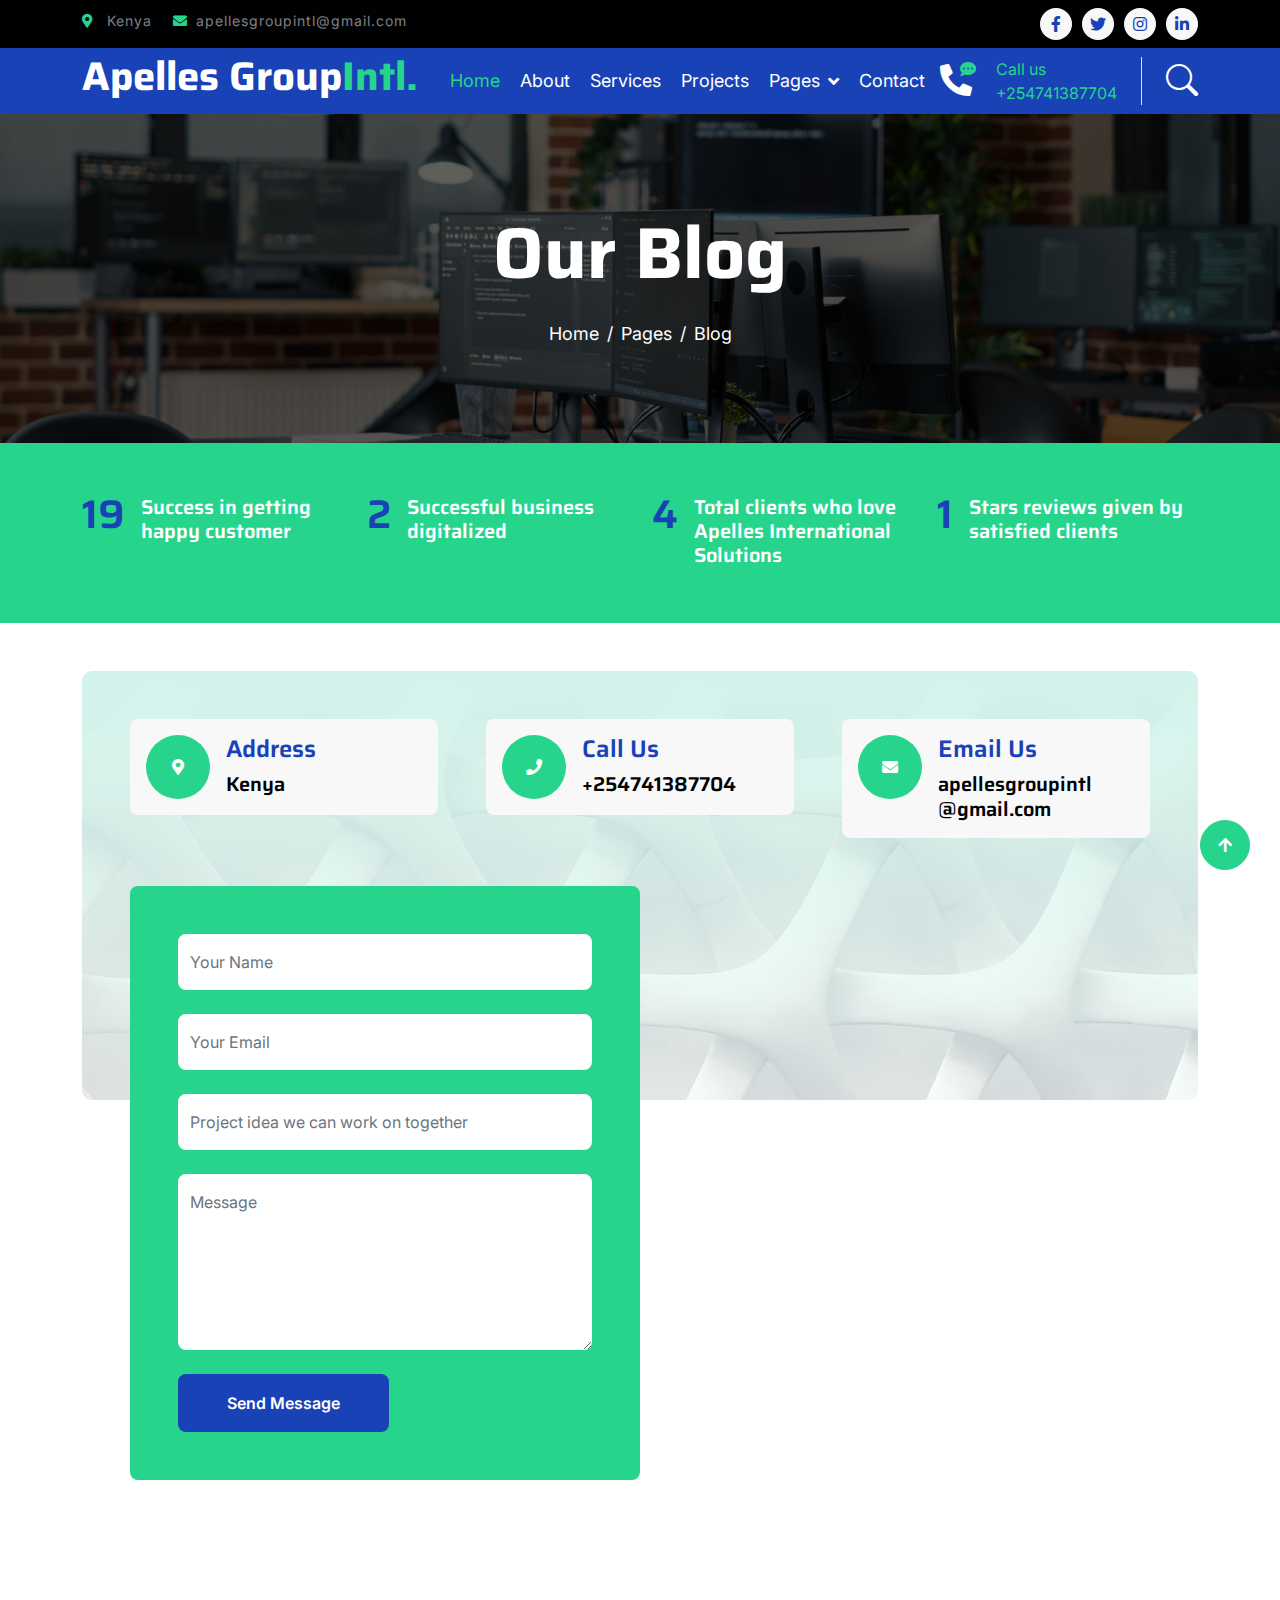
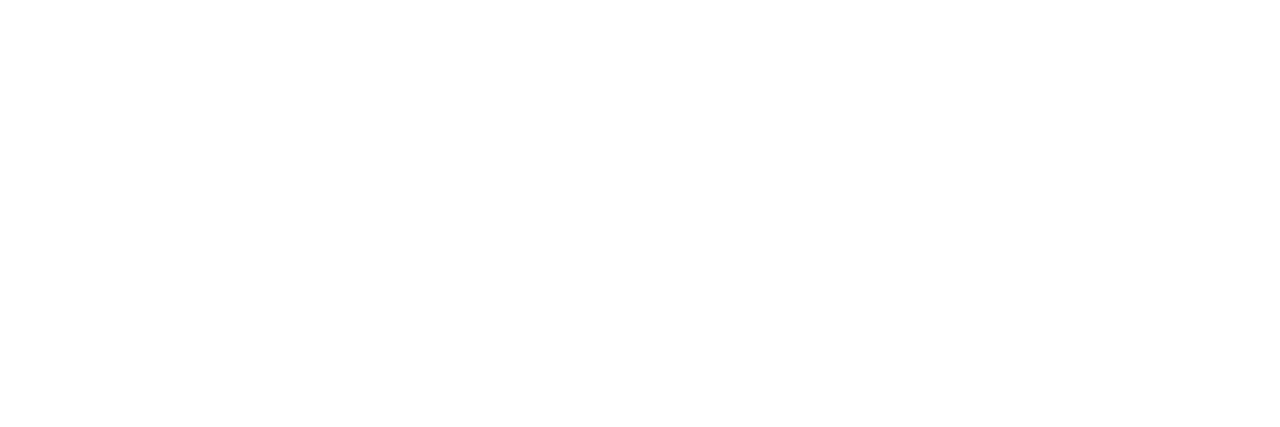
<file: blog.html>
<!DOCTYPE html>
<html lang="en">

    <head>
        <meta charset="utf-8">
        <title>Apelles International Solutions</title>
        <meta content="width=device-width, initial-scale=1.0" name="viewport">
        <meta content="" name="keywords">
        <meta content="" name="description">
        <link rel="icon" href="img/agi.jpg" type="image/png">

        <!-- Google Web Fonts -->
        <link rel="preconnect" href="https://fonts.googleapis.com">
        <link rel="preconnect" href="https://fonts.gstatic.com" crossorigin>
        <link href="https://fonts.googleapis.com/css2?family=Inter:wght@400;500;600&family=Saira:wght@500;600;700&display=swap" rel="stylesheet"> 

        <!-- Icon Font Stylesheet -->
        <link href="https://cdnjs.cloudflare.com/ajax/libs/font-awesome/5.10.0/css/all.min.css" rel="stylesheet">
        <link href="https://cdn.jsdelivr.net/npm/bootstrap-icons@1.4.1/font/bootstrap-icons.css" rel="stylesheet">

        <!-- Libraries Stylesheet -->
        <link href="lib/animate/animate.min.css" rel="stylesheet">
        <link href="lib/owlcarousel/assets/owl.carousel.min.css" rel="stylesheet">

        <!-- Customized Bootstrap Stylesheet -->
        <link href="css/bootstrap.min.css" rel="stylesheet">

        <!-- Template Stylesheet -->
        <link href="css/style.css" rel="stylesheet">
    </head>

    <body>
        <!-- Spinner Start -->
        <div id="spinner" class="show position-fixed translate-middle w-100 vh-100 top-50 start-50 d-flex align-items-center justify-content-center">
            <div class="spinner-grow text-primary" role="status"></div>
        </div>
        <!-- Spinner End -->

        <div class="container-fluid bg-dark py-2 d-none d-md-flex">
            <div class="container">
                <div class="d-flex justify-content-between topbar">
                    <div class="top-info">
                        <small class="me-3 text-white-50"><a href="#"><i class="fas fa-map-marker-alt me-2 text-secondary"></i></a> Kenya</small>
                        <small class="me-3 text-white-50"><a href="#"><i class="fas fa-envelope me-2 text-secondary"></i></a>apellesgroupintl@gmail.com</small>
                    </div>
                    <!--<div id="note" class="text-secondary d-none d-xl-flex"><small>Note : We help you to Grow your Business</small></div>-->
                    <div class="top-link">
                        <a href="" class="bg-light nav-fill btn btn-sm-square rounded-circle"><i class="fab fa-facebook-f text-primary"></i></a>
                        <a href="" class="bg-light nav-fill btn btn-sm-square rounded-circle"><i class="fab fa-twitter text-primary"></i></a>
                        <a href="" class="bg-light nav-fill btn btn-sm-square rounded-circle"><i class="fab fa-instagram text-primary"></i></a>
                        <a href="" class="bg-light nav-fill btn btn-sm-square rounded-circle me-0"><i class="fab fa-linkedin-in text-primary"></i></a>
                    </div>
                </div>
            </div>
        </div>
        <!-- Topbar End -->

        <!-- Navbar Start -->
        <div class="container-fluid bg-primary">
            <div class="container">
                <nav class="navbar navbar-dark navbar-expand-lg py-0">
                    <a href="index.html" class="navbar-brand">
                        <h1 class="text-white fw-bold d-block">Apelles Group<span class="text-secondary">Intl.</span> </h1>
                    </a>
                    <button type="button" class="navbar-toggler me-0" data-bs-toggle="collapse" data-bs-target="#navbarCollapse">
                        <span class="navbar-toggler-icon"></span>
                    </button>
                    <div class="collapse navbar-collapse bg-transparent" id="navbarCollapse">
                        <div class="navbar-nav ms-auto mx-xl-auto p-0">
                            <a href="index.html" class="nav-item nav-link active text-secondary">Home</a>
                            <a href="about.html" class="nav-item nav-link">About</a>
                            <a href="service.html" class="nav-item nav-link">Services</a>
                            <a href="project.html" class="nav-item nav-link">Projects</a>
                            <div class="nav-item dropdown">
                                <a href="#" class="nav-link dropdown-toggle" data-bs-toggle="dropdown">Pages</a>
                                <div class="dropdown-menu rounded">
                                    <a href="blog.html" class="dropdown-item">Our Blog</a>
                                    <a href="team.html" class="dropdown-item">Our Team</a>
                                    <a href="testimonial.html" class="dropdown-item">Testimonial</a>
                                    <a href="404.html" class="dropdown-item">404 Page</a>
                                </div>
                            </div>
                            <a href="contact.html" class="nav-item nav-link">Contact</a>
                        </div>
                    </div>
                    <div class="d-none d-xl-flex flex-shirink-0">
                        <div id="phone-tada" class="d-flex align-items-center justify-content-center me-4">
                            <a href="" class="position-relative animated tada infinite">
                                <i class="fa fa-phone-alt text-white fa-2x"></i>
                                <div class="position-absolute" style="top: -7px; left: 20px;">
                                    <span><i class="fa fa-comment-dots text-secondary"></i></span>
                                </div>
                            </a>
                        </div>
                        <div class="d-flex flex-column pe-4 border-end">
                            <!--<span class="text-white-50">Have any questions?</span>-->
                            <span class="text-secondary">Call us<br>+254741387704</span>
                        </div>
                        <div class="d-flex align-items-center justify-content-center ms-4 ">
                            <a href="#"><i class="bi bi-search text-white fa-2x"></i> </a>
                        </div>
                    </div>
                </nav>
            </div>
        </div>
        <!-- Navbar End -->

        
        <!-- Page Header Start -->
        <div class="container-fluid page-header py-5">
            <div class="container text-center py-5">
                <h1 class="display-2 text-white mb-4 animated slideInDown">Our Blog</h1>
                <nav aria-label="breadcrumb animated slideInDown">
                    <ol class="breadcrumb justify-content-center mb-0">
                        <li class="breadcrumb-item"><a href="#">Home</a></li>
                        <li class="breadcrumb-item"><a href="#">Pages</a></li>
                        <li class="breadcrumb-item" aria-current="page">Blog</li>
                    </ol>
                </nav>
            </div>
        </div>
        <!-- Page Header End -->


        <!-- Fact Start -->
        <div class="container-fluid bg-secondary py-5">
            <div class="container">
                <div class="row">
                    <div class="col-lg-3 wow fadeIn" data-wow-delay=".1s">
                        <div class="d-flex counter">
                            <h1 class="me-3 text-primary counter-value">99%</h1>
                            <h5 class="text-white mt-1">Success in getting happy customer</h5>
                        </div>
                    </div>
                    <div class="col-lg-3 wow fadeIn" data-wow-delay=".3s">
                        <div class="d-flex counter">
                            <h1 class="me-3 text-primary counter-value">10</h1>
                            <h5 class="text-white mt-1">Successful business digitalized</h5>
                        </div>
                    </div>
                    <div class="col-lg-3 wow fadeIn" data-wow-delay=".5s">
                        <div class="d-flex counter">
                            <h1 class="me-3 text-primary counter-value">20</h1>
                            <h5 class="text-white mt-1">Total clients who love Apelles International Solutions</h5>
                        </div>
                    </div>
                    <div class="col-lg-3 wow fadeIn" data-wow-delay=".7s">
                        <div class="d-flex counter">
                            <h1 class="me-3 text-primary counter-value">5</h1>
                            <h5 class="text-white mt-1">Stars reviews given by satisfied clients</h5>
                        </div>
                    </div>
                </div>
            </div>
        </div>
        <!-- Fact End -->


        <!-- Blog Start -->
        <!--<div class="container-fluid blog py-5 my-5">
            <div class="container py-5">
                <div class="text-center mx-auto pb-5 wow fadeIn" data-wow-delay=".3s" style="max-width: 600px;">
                    <h5 class="text-primary">Our Blog</h5>
                    <h1>Latest Blog & News</h1>
                </div>
                <div class="row g-5 justify-content-center">
                    <div class="col-lg-6 col-xl-4 wow fadeIn" data-wow-delay=".3s">
                        <div class="blog-item position-relative bg-light rounded">
                            <img src="img/blog-1.jpg" class="img-fluid w-100 rounded-top" alt="">
                            <span class="position-absolute px-4 py-3 bg-primary text-white rounded" style="top: -28px; right: 20px;">Web Design</span>
                            <div class="blog-btn d-flex justify-content-between position-relative px-3" style="margin-top: -75px;">
                                <div class="blog-icon btn btn-secondary px-3 rounded-pill my-auto">
                                    <a href="" class="btn text-white">Read More</a>
                                </div>
                                <div class="blog-btn-icon btn btn-secondary px-4 py-3 rounded-pill ">
                                    <div class="blog-icon-1">
                                        <p class="text-white px-2">Share<i class="fa fa-arrow-right ms-3"></i></p>
                                    </div>
                                    <div class="blog-icon-2">
                                        <a href="" class="btn me-1"><i class="fab fa-facebook-f text-white"></i></a>
                                        <a href="" class="btn me-1"><i class="fab fa-twitter text-white"></i></a>
                                        <a href="" class="btn me-1"><i class="fab fa-instagram text-white"></i></a>
                                    </div>
                                </div>
                            </div>
                            <div class="blog-content text-center position-relative px-3" style="margin-top: -25px;">
                                <img src="img/admin.jpg" class="img-fluid rounded-circle border border-4 border-white mb-3" alt="">
                                <h5 class="">By Daniel Martin</h5>
                                <span class="text-secondary">24 March 2023</span>
                                <p class="py-2">Lorem ipsum dolor sit amet elit. Sed efficitur quis purus ut interdum. Aliquam dolor eget urna ultricies tincidunt libero sit amet</p>
                            </div>
                            <div class="blog-coment d-flex justify-content-between px-4 py-2 border bg-primary rounded-bottom">
                                <a href="" class="text-white"><small><i class="fas fa-share me-2 text-secondary"></i>5324 Share</small></a>
                                <a href="" class="text-white"><small><i class="fa fa-comments me-2 text-secondary"></i>5 Comments</small></a>
                            </div>
                        </div>
                    </div>
                    <div class="col-lg-6 col-xl-4 wow fadeIn" data-wow-delay=".5s">
                        <div class="blog-item position-relative bg-light rounded">
                            <img src="img/blog-2.jpg" class="img-fluid w-100 rounded-top" alt="">
                            <span class="position-absolute px-4 py-3 bg-primary text-white rounded" style="top: -28px; right: 20px;">Development</span>
                            <div class="blog-btn d-flex justify-content-between position-relative px-3" style="margin-top: -75px;">
                                <div class="blog-icon btn btn-secondary px-3 rounded-pill my-auto">
                                    <a href="" class="btn text-white ">Read More</a>
                                </div>
                                <div class="blog-btn-icon btn btn-secondary px-4 py-3 rounded-pill ">
                                    <div class="blog-icon-1">
                                        <p class="text-white px-2">Share<i class="fa fa-arrow-right ms-3"></i></p>
                                    </div>
                                    <div class="blog-icon-2">
                                        <a href="" class="btn me-1"><i class="fab fa-facebook-f text-white"></i></a>
                                        <a href="" class="btn me-1"><i class="fab fa-twitter text-white"></i></a>
                                        <a href="" class="btn me-1"><i class="fab fa-instagram text-white"></i></a>
                                    </div>
                                </div>
                            </div>
                            <div class="blog-content text-center position-relative px-3" style="margin-top: -25px;">
                                <img src="img/admin.jpg" class="img-fluid rounded-circle border border-4 border-white mb-3" alt="">
                                <h5 class="">By Daniel Martin</h5>
                                <span class="text-secondary">23 April 2023</span>
                                <p class="py-2">Lorem ipsum dolor sit amet elit. Sed efficitur quis purus ut interdum. Aliquam dolor eget urna ultricies tincidunt libero sit amet</p>
                            </div>
                            <div class="blog-coment d-flex justify-content-between px-4 py-2 border bg-primary rounded-bottom">
                                <a href="" class="text-white"><small><i class="fas fa-share me-2 text-secondary"></i>5324 Share</small></a>
                                <a href="" class="text-white"><small><i class="fa fa-comments me-2 text-secondary"></i>5 Comments</small></a>
                            </div>
                        </div>
                    </div>
                    <div class="col-lg-6 col-xl-4 wow fadeIn" data-wow-delay=".7s">
                        <div class="blog-item position-relative bg-light rounded">
                            <img src="img/blog-3.jpg" class="img-fluid w-100 rounded-top" alt="">
                            <span class="position-absolute px-4 py-3 bg-primary text-white rounded" style="top: -28px; right: 20px;">Mobile App</span>
                            <div class="blog-btn d-flex justify-content-between position-relative px-3" style="margin-top: -75px;">
                                <div class="blog-icon btn btn-secondary px-3 rounded-pill my-auto">
                                    <a href="" class="btn text-white ">Read More</a>
                                </div>
                                <div class="blog-btn-icon btn btn-secondary px-4 py-3 rounded-pill ">
                                    <div class="blog-icon-1">
                                        <p class="text-white px-2">Share<i class="fa fa-arrow-right ms-3"></i></p>
                                    </div>
                                    <div class="blog-icon-2">
                                        <a href="" class="btn me-1"><i class="fab fa-facebook-f text-white"></i></a>
                                        <a href="" class="btn me-1"><i class="fab fa-twitter text-white"></i></a>
                                        <a href="" class="btn me-1"><i class="fab fa-instagram text-white"></i></a>
                                    </div>
                                </div>
                            </div>
                            <div class="blog-content text-center position-relative px-3" style="margin-top: -25px;">
                                <img src="img/admin.jpg" class="img-fluid rounded-circle border border-4 border-white mb-3" alt="">
                                <h5 class="">By Daniel Martin</h5>
                                <span class="text-secondary">30 jan 2023</span>
                                <p class="py-2">Lorem ipsum dolor sit amet elit. Sed efficitur quis purus ut interdum. Aliquam dolor eget urna ultricies tincidunt libero sit amet</p>
                            </div>
                            <div class="blog-coments d-flex justify-content-between px-4 py-2 border bg-primary rounded-bottom">
                                <a href="" class="text-white"><small><i class="fas fa-share me-2 text-secondary"></i>5324 Share</small></a>
                                <a href="" class="text-white"><small><i class="fa fa-comments me-2 text-secondary"></i>5 Comments</small></a>
                            </div>
                        </div>
                    </div>
                </div>
            </div>
        </div>-->
        <!-- Blog End -->
    

        <!-- Footer Start -->
          <!-- Contact Start -->
        <div class="container-fluid py-5 mb-5">
            <div class="container">
                <!--<div class="text-center mx-auto pb-5 wow fadeIn" data-wow-delay=".3s" style="max-width: 600px;">
                    <h5 class="text-primary">Get In Touch</h5>
                    <h1 class="mb-3">Contact for any query</h1>
                    <p class="mb-2">The contact form is currently inactive. Get a functional and working contact form with Ajax & PHP in a few minutes. Just copy and paste the files, add a little code and you're done. <a href="https://htmlcodex.com/contact-form">Download Now</a>.</p>
                </div>-->
                <div class="contact-detail position-relative p-5">
                    <div class="row g-5 mb-5 justify-content-center">
                        <div class="col-xl-4 col-lg-6 wow fadeIn" data-wow-delay=".3s">
                            <div class="d-flex bg-light p-3 rounded">
                                <div class="flex-shrink-0 btn-square bg-secondary rounded-circle" style="width: 64px; height: 64px;">
                                    <i class="fas fa-map-marker-alt text-white"></i>
                                </div>
                                <div class="ms-3">
                                    <h4 class="text-primary">Address</h4>
                                    <a href="https://goo.gl/maps/Zd4BCynmTb98ivUJ6" target="_blank" class="h5"> Kenya</a>
                                </div>
                            </div>
                        </div>
                        <div class="col-xl-4 col-lg-6 wow fadeIn" data-wow-delay=".5s">
                            <div class="d-flex bg-light p-3 rounded">
                                <div class="flex-shrink-0 btn-square bg-secondary rounded-circle" style="width: 64px; height: 64px;">
                                    <i class="fa fa-phone text-white"></i>
                                </div>
                                <div class="ms-3">
                                    <h4 class="text-primary">Call Us</h4>
                                    <a class="h5" href="tel:+0123456789" target="_blank">+254741387704</a>
                                </div>
                            </div>
                        </div>
                        <div class="col-xl-4 col-lg-6 wow fadeIn" data-wow-delay=".7s">
                            <div class="d-flex bg-light p-3 rounded">
                                <div class="flex-shrink-0 btn-square bg-secondary rounded-circle" style="width: 64px; height: 64px;">
                                    <i class="fa fa-envelope text-white"></i>
                                </div>
                                <div class="ms-3">
                                    <h4 class="text-primary">Email Us</h4>
                                    <a class="h5" href="mailto:apellesgroupintl@gmail.com" target="_blank">apellesgroupintl<br>@gmail.com</a>
                                </div>
                            </div>
                        </div>
                    </div>
                    <!--<div class="row g-5">
                        <div class="col-lg-6 wow fadeIn" data-wow-delay=".3s">
                            <div class="p-5 h-100 rounded contact-map">
                                <iframe class="rounded w-100 h-100" src="https://www.google.com/maps/embed?pb=!1m18!1m12!1m3!1d3025.4710403339755!2d-73.82241512404069!3d40.685622471397615!2m3!1f0!2f0!3f0!3m2!1i1024!2i768!4f13.1!3m3!1m2!1s0x89c26749046ee14f%3A0xea672968476d962c!2s123rd%20St%2C%20Queens%2C%20NY%2C%20USA!5e0!3m2!1sen!2sbd!4v1686493221834!5m2!1sen!2sbd" style="border:0;" allowfullscreen="" loading="lazy" referrerpolicy="no-referrer-when-downgrade"></iframe>
                            </div>
                        </div>-->
                        <div class="col-lg-6 wow fadeIn" data-wow-delay=".5s">
                            <div class="p-5 rounded contact-form">
                                <div class="mb-4">
                                    <input type="text" class="form-control border-0 py-3" placeholder="Your Name">
                                </div>
                                <div class="mb-4">
                                    <input type="email" class="form-control border-0 py-3" placeholder="Your Email">
                                </div>
                                <div class="mb-4">
                                    <input type="text" class="form-control border-0 py-3" placeholder="Project idea we can work on together">
                                </div>
                                <div class="mb-4">
                                    <textarea class="w-100 form-control border-0 py-3" rows="6" cols="10" placeholder="Message"></textarea>
                                </div>
                                <div class="text-start">
                                    <button class="btn bg-primary text-white py-3 px-5" type="button">Send Message</button>
                                </div>
                            </div>
                        </div>
                    </div>
                </div>
            </div> 
        </div>
        <!-- Contact End -->


        <!-- Footer Start -->
         <div class="container-fluid footer bg-dark wow fadeIn" data-wow-delay=".3s">
            <div class="container pt-5 pb-4">
                <div class="row g-5">
                    <div class="col-lg-3 col-md-6">
                        <a href="index.html">
                            <h1 class="text-white fw-bold d-block">Apelles Group<span class="text-secondary">Intl.</span> </h1>
                        </a>
                        <p class="mt-4 text-light">Your Solution is With us</p>
                        <div class="d-flex hightech-link">
                            <a href="" class="btn-light nav-fill btn btn-square rounded-circle me-2"><i class="fab fa-facebook-f text-primary"></i></a>
                            <a href="" class="btn-light nav-fill btn btn-square rounded-circle me-2"><i class="fab fa-twitter text-primary"></i></a>
                            <a href="" class="btn-light nav-fill btn btn-square rounded-circle me-2"><i class="fab fa-instagram text-primary"></i></a>
                            <a href="" class="btn-light nav-fill btn btn-square rounded-circle me-0"><i class="fab fa-linkedin-in text-primary"></i></a>
                        </div>
                    </div>
                    <div class="col-lg-3 col-md-6">
                        <a href="#" class="h3 text-secondary">Short Link</a>
                        <div class="mt-4 d-flex flex-column short-link">
                            <a href="" class="mb-2 text-white"><i class="fas fa-angle-right text-secondary me-2"></i>About us</a>
                            <a href="" class="mb-2 text-white"><i class="fas fa-angle-right text-secondary me-2"></i>Contact us</a>
                            <a href="" class="mb-2 text-white"><i class="fas fa-angle-right text-secondary me-2"></i>Our Services</a>
                            <a href="" class="mb-2 text-white"><i class="fas fa-angle-right text-secondary me-2"></i>Our Projects</a>
                            <!--<a href="" class="mb-2 text-white"><i class="fas fa-angle-right text-secondary me-2"></i>Latest Blog</a>-->
                        </div>
                    </div>
                    <div class="col-lg-3 col-md-6">
                        <a href="#" class="h3 text-secondary">Help Link</a>
                        <div class="mt-4 d-flex flex-column help-link">
                            <a href="" class="mb-2 text-white"><i class="fas fa-angle-right text-secondary me-2"></i>Terms Of use</a>
                            <a href="" class="mb-2 text-white"><i class="fas fa-angle-right text-secondary me-2"></i>Privacy Policy</a>
                            <a href="" class="mb-2 text-white"><i class="fas fa-angle-right text-secondary me-2"></i>Helps</a>
                            <a href="" class="mb-2 text-white"><i class="fas fa-angle-right text-secondary me-2"></i>FQAs</a>
                            <a href="" class="mb-2 text-white"><i class="fas fa-angle-right text-secondary me-2"></i>Contact</a>
                        </div>
                    </div>
                    <div class="col-lg-3 col-md-6">
                        <a href="#" class="h3 text-secondary">Contact Us</a>
                        <div class="text-white mt-4 d-flex flex-column contact-link">
                            <a href="#" class="pb-3 text-light border-bottom border-primary"><i class="fas fa-map-marker-alt text-secondary me-2"></i>  Kenya</a>
                            <a href="#" class="py-3 text-light border-bottom border-primary"><i class="fas fa-phone-alt text-secondary me-2"></i> +254741387704</a>
                            <a href="#" class="py-3 text-light border-bottom border-primary"><i class="fas fa-envelope text-secondary me-2"></i> apellesgroupintl@gmail.con</a>
                        </div>
                    </div>
                </div>
                <hr class="text-light mt-5 mb-4">
                <div class="row">
                    <div class="col-md-6 text-center text-md-start">
                        <footer>
                            <p>&copy; <span id="year"></span> Apelles International Solutions All rights reserved.</p>
                          </footer>
                          
                          <script>
                            document.getElementById("year").textContent = new Date().getFullYear();
                          </script>
                        <!-- <span class="text-light"><a href="#" class="text-secondary"><i class="fas fa-copyright text-secondary me-2"></i>Apelles International Solutions 2023</a>, All right reserved.</span> -->
                    </div>
                    <div class="col-md-6 text-center text-md-end">
                        <!--/*** This template is free as long as you keep the footer author’s credit link/attribution link/backlink. If you'd like to use the template without the footer author’s credit link/attribution link/backlink, you can purchase the Credit Removal License from "https://htmlcodex.com/credit-removal". Thank you for your support. ***/-->
                       <!-- <span class="text-light">Designed By<a href="https://htmlcodex.com" class="text-secondary">HTML Codex</a> Distributed By <a href="https://themewagon.com">Apelles International Solutions 2023</a></span>-->
                    </div>
                </div>
            </div>
        </div>
        <!-- Footer End -->


        <!-- Back to Top -->
        <a href="#" class="btn btn-secondary btn-square rounded-circle back-to-top"><i class="fa fa-arrow-up text-white"></i></a>

        
        <!-- JavaScript Libraries -->
        <script src="https://ajax.googleapis.com/ajax/libs/jquery/3.6.4/jquery.min.js"></script>
        <script src="https://cdn.jsdelivr.net/npm/bootstrap@5.0.0/dist/js/bootstrap.bundle.min.js"></script>
        <script src="lib/wow/wow.min.js"></script>
        <script src="lib/easing/easing.min.js"></script>
        <script src="lib/waypoints/waypoints.min.js"></script>
        <script src="lib/owlcarousel/owl.carousel.min.js"></script>

        <!-- Template Javascript -->
        <script src="js/main.js"></script>
    </body>

</html>
</file>
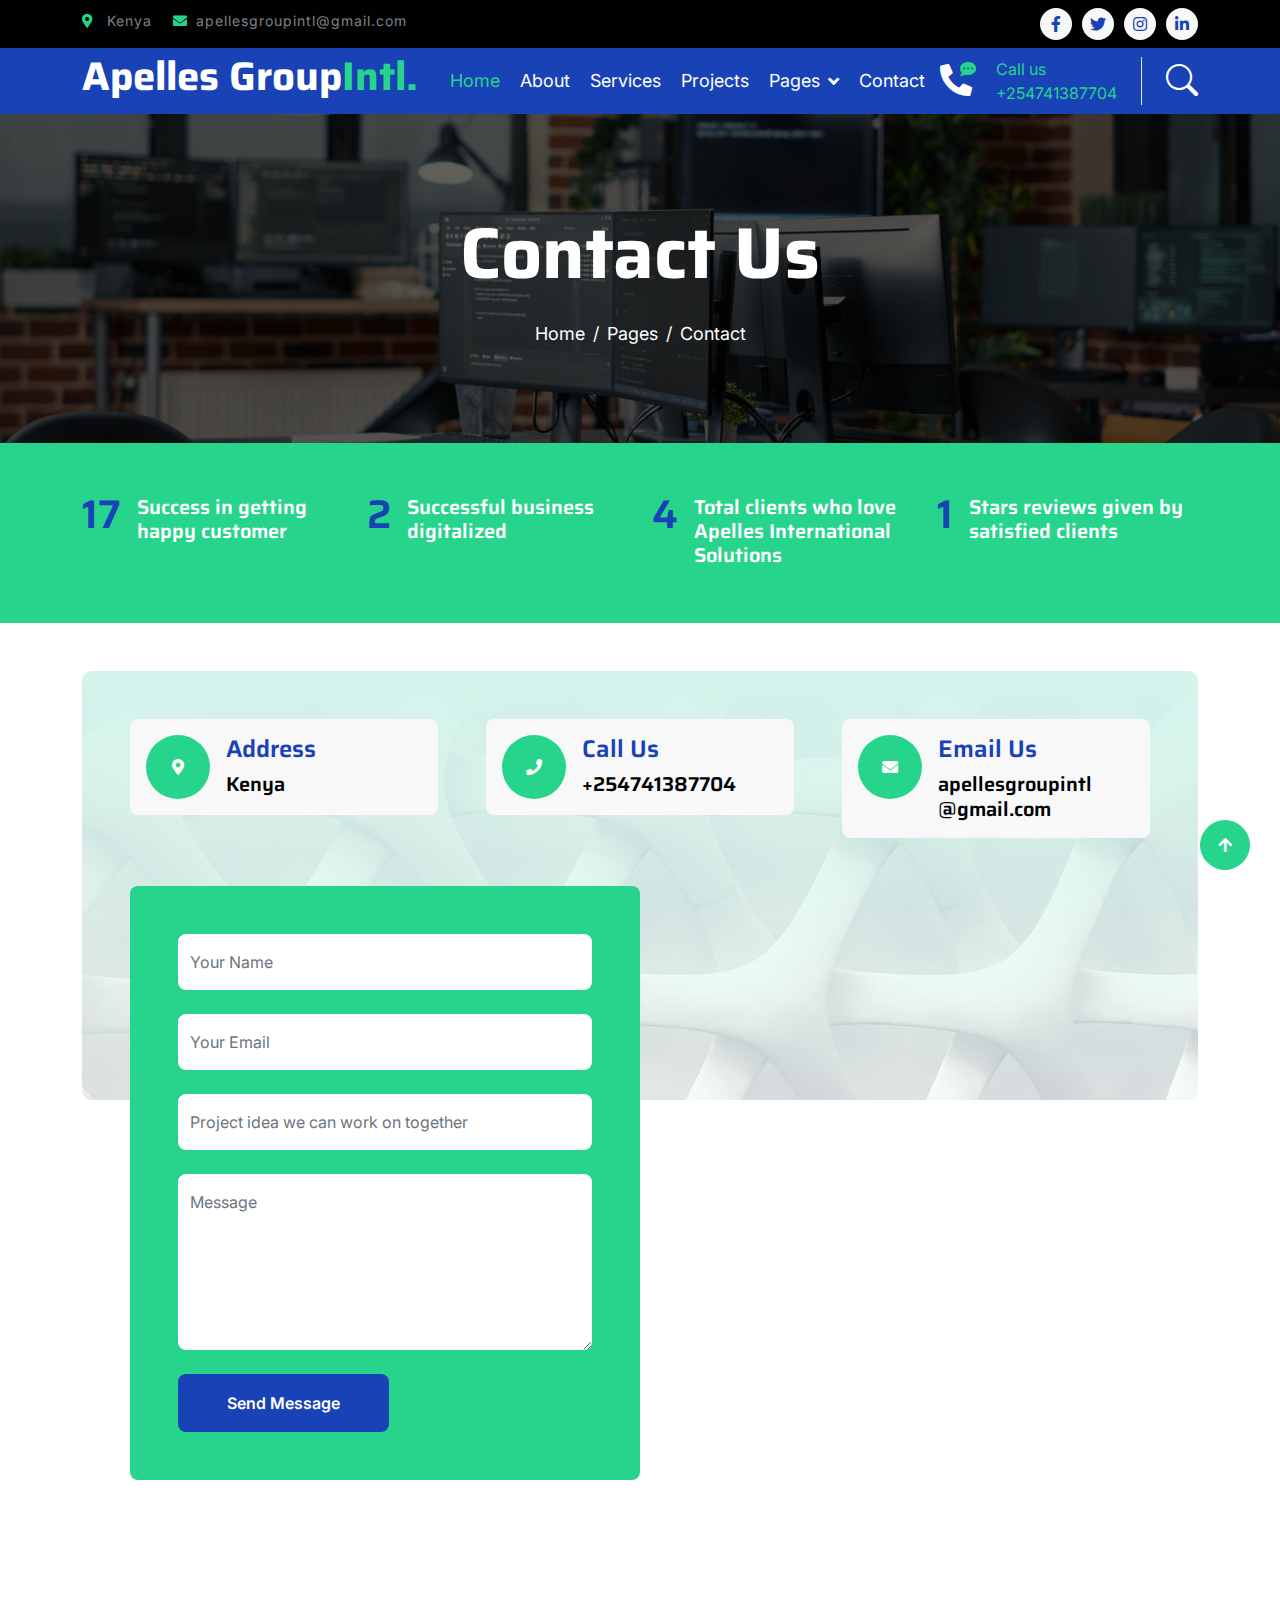
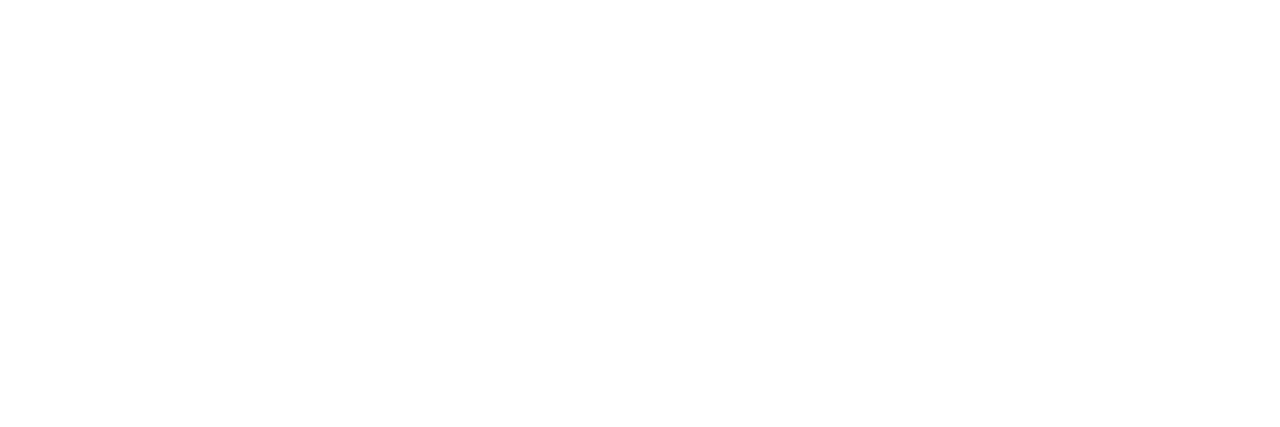
<file: contact.html>
<!DOCTYPE html>
<html lang="en">

    <head>
        <meta charset="utf-8">
        <title>Apelles International Solutions</title>
        <meta content="width=device-width, initial-scale=1.0" name="viewport">
        <meta content="" name="keywords">
        <meta content="" name="description">
        <link rel="icon" href="img/agi.jpg" type="image/png">

        <!-- Google Web Fonts -->
        <link rel="preconnect" href="https://fonts.googleapis.com">
        <link rel="preconnect" href="https://fonts.gstatic.com" crossorigin>
        <link href="https://fonts.googleapis.com/css2?family=Inter:wght@400;500;600&family=Saira:wght@500;600;700&display=swap" rel="stylesheet"> 

        <!-- Icon Font Stylesheet -->
        <link href="https://cdnjs.cloudflare.com/ajax/libs/font-awesome/5.10.0/css/all.min.css" rel="stylesheet">
        <link href="https://cdn.jsdelivr.net/npm/bootstrap-icons@1.4.1/font/bootstrap-icons.css" rel="stylesheet">

        <!-- Libraries Stylesheet -->
        <link href="lib/animate/animate.min.css" rel="stylesheet">
        <link href="lib/owlcarousel/assets/owl.carousel.min.css" rel="stylesheet">

        <!-- Customized Bootstrap Stylesheet -->
        <link href="css/bootstrap.min.css" rel="stylesheet">

        <!-- Template Stylesheet -->
        <link href="css/style.css" rel="stylesheet">
    </head>

    <body>
        <!-- Spinner Start -->
        <div id="spinner" class="show position-fixed translate-middle w-100 vh-100 top-50 start-50 d-flex align-items-center justify-content-center">
            <div class="spinner-grow text-primary" role="status"></div>
        </div>
        <!-- Spinner End -->

        <div class="container-fluid bg-dark py-2 d-none d-md-flex">
            <div class="container">
                <div class="d-flex justify-content-between topbar">
                    <div class="top-info">
                        <small class="me-3 text-white-50"><a href="#"><i class="fas fa-map-marker-alt me-2 text-secondary"></i></a> Kenya</small>
                        <small class="me-3 text-white-50"><a href="#"><i class="fas fa-envelope me-2 text-secondary"></i></a>apellesgroupintl@gmail.com</small>
                    </div>
                    <!--<div id="note" class="text-secondary d-none d-xl-flex"><small>Note : We help you to Grow your Business</small></div>-->
                    <div class="top-link">
                        <a href="" class="bg-light nav-fill btn btn-sm-square rounded-circle"><i class="fab fa-facebook-f text-primary"></i></a>
                        <a href="" class="bg-light nav-fill btn btn-sm-square rounded-circle"><i class="fab fa-twitter text-primary"></i></a>
                        <a href="" class="bg-light nav-fill btn btn-sm-square rounded-circle"><i class="fab fa-instagram text-primary"></i></a>
                        <a href="" class="bg-light nav-fill btn btn-sm-square rounded-circle me-0"><i class="fab fa-linkedin-in text-primary"></i></a>
                    </div>
                </div>
            </div>
        </div>
        <!-- Topbar End -->

        <!-- Navbar Start -->
        <div class="container-fluid bg-primary">
            <div class="container">
                <nav class="navbar navbar-dark navbar-expand-lg py-0">
                    <a href="index.html" class="navbar-brand">
                        <h1 class="text-white fw-bold d-block">Apelles Group<span class="text-secondary">Intl.</span> </h1>
                    </a>
                    <button type="button" class="navbar-toggler me-0" data-bs-toggle="collapse" data-bs-target="#navbarCollapse">
                        <span class="navbar-toggler-icon"></span>
                    </button>
                    <div class="collapse navbar-collapse bg-transparent" id="navbarCollapse">
                        <div class="navbar-nav ms-auto mx-xl-auto p-0">
                            <a href="index.html" class="nav-item nav-link active text-secondary">Home</a>
                            <a href="about.html" class="nav-item nav-link">About</a>
                            <a href="service.html" class="nav-item nav-link">Services</a>
                            <a href="project.html" class="nav-item nav-link">Projects</a>
                            <div class="nav-item dropdown">
                                <a href="#" class="nav-link dropdown-toggle" data-bs-toggle="dropdown">Pages</a>
                                <div class="dropdown-menu rounded">
                                    <a href="blog.html" class="dropdown-item">Our Blog</a>
                                    <a href="team.html" class="dropdown-item">Our Team</a>
                                    <a href="testimonial.html" class="dropdown-item">Testimonial</a>
                                    <a href="404.html" class="dropdown-item">404 Page</a>
                                </div>
                            </div>
                            <a href="contact.html" class="nav-item nav-link">Contact</a>
                        </div>
                    </div>
                    <div class="d-none d-xl-flex flex-shirink-0">
                        <div id="phone-tada" class="d-flex align-items-center justify-content-center me-4">
                            <a href="" class="position-relative animated tada infinite">
                                <i class="fa fa-phone-alt text-white fa-2x"></i>
                                <div class="position-absolute" style="top: -7px; left: 20px;">
                                    <span><i class="fa fa-comment-dots text-secondary"></i></span>
                                </div>
                            </a>
                        </div>
                        <div class="d-flex flex-column pe-4 border-end">
                            <!--<span class="text-white-50">Have any questions?</span>-->
                            <span class="text-secondary">Call us<br>+254741387704</span>
                        </div>
                        <div class="d-flex align-items-center justify-content-center ms-4 ">
                            <a href="#"><i class="bi bi-search text-white fa-2x"></i> </a>
                        </div>
                    </div>
                </nav>
            </div>
        </div>
        <!-- Navbar End -->

        
        <!-- Page Header Start -->
        <div class="container-fluid page-header py-5">
            <div class="container text-center py-5">
                <h1 class="display-2 text-white mb-4 animated slideInDown">Contact Us</h1>
                <nav aria-label="breadcrumb animated slideInDown">
                    <ol class="breadcrumb justify-content-center mb-0">
                        <li class="breadcrumb-item"><a href="#">Home</a></li>
                        <li class="breadcrumb-item"><a href="#">Pages</a></li>
                        <li class="breadcrumb-item" aria-current="page">Contact</li>
                    </ol>
                </nav>
            </div>
        </div>
        <!-- Page Header End -->


        <!-- Fact Start -->
        <div class="container-fluid bg-secondary py-5">
            <div class="container">
                <div class="row">
                    <div class="col-lg-3 wow fadeIn" data-wow-delay=".1s">
                        <div class="d-flex counter">
                            <h1 class="me-3 text-primary counter-value">99%</h1>
                            <h5 class="text-white mt-1">Success in getting happy customer</h5>
                        </div>
                    </div>
                    <div class="col-lg-3 wow fadeIn" data-wow-delay=".3s">
                        <div class="d-flex counter">
                            <h1 class="me-3 text-primary counter-value">10</h1>
                            <h5 class="text-white mt-1">Successful business digitalized</h5>
                        </div>
                    </div>
                    <div class="col-lg-3 wow fadeIn" data-wow-delay=".5s">
                        <div class="d-flex counter">
                            <h1 class="me-3 text-primary counter-value">20</h1>
                            <h5 class="text-white mt-1">Total clients who love Apelles International Solutions</h5>
                        </div>
                    </div>
                    <div class="col-lg-3 wow fadeIn" data-wow-delay=".7s">
                        <div class="d-flex counter">
                            <h1 class="me-3 text-primary counter-value">5</h1>
                            <h5 class="text-white mt-1">Stars reviews given by satisfied clients</h5>
                        </div>
                    </div>
                </div>
            </div>
        </div>
        <!-- Fact End -->


         <!-- Contact Start -->
         <div class="container-fluid py-5 mb-5">
            <div class="container">
                <!--<div class="text-center mx-auto pb-5 wow fadeIn" data-wow-delay=".3s" style="max-width: 600px;">
                    <h5 class="text-primary">Get In Touch</h5>
                    <h1 class="mb-3">Contact for any query</h1>
                    <p class="mb-2">The contact form is currently inactive. Get a functional and working contact form with Ajax & PHP in a few minutes. Just copy and paste the files, add a little code and you're done. <a href="https://htmlcodex.com/contact-form">Download Now</a>.</p>
                </div>-->
                <div class="contact-detail position-relative p-5">
                    <div class="row g-5 mb-5 justify-content-center">
                        <div class="col-xl-4 col-lg-6 wow fadeIn" data-wow-delay=".3s">
                            <div class="d-flex bg-light p-3 rounded">
                                <div class="flex-shrink-0 btn-square bg-secondary rounded-circle" style="width: 64px; height: 64px;">
                                    <i class="fas fa-map-marker-alt text-white"></i>
                                </div>
                                <div class="ms-3">
                                    <h4 class="text-primary">Address</h4>
                                    <a href="https://goo.gl/maps/Zd4BCynmTb98ivUJ6" target="_blank" class="h5"> Kenya</a>
                                </div>
                            </div>
                        </div>
                        <div class="col-xl-4 col-lg-6 wow fadeIn" data-wow-delay=".5s">
                            <div class="d-flex bg-light p-3 rounded">
                                <div class="flex-shrink-0 btn-square bg-secondary rounded-circle" style="width: 64px; height: 64px;">
                                    <i class="fa fa-phone text-white"></i>
                                </div>
                                <div class="ms-3">
                                    <h4 class="text-primary">Call Us</h4>
                                    <a class="h5" href="tel:+0123456789" target="_blank">+254741387704</a>
                                </div>
                            </div>
                        </div>
                        <div class="col-xl-4 col-lg-6 wow fadeIn" data-wow-delay=".7s">
                            <div class="d-flex bg-light p-3 rounded">
                                <div class="flex-shrink-0 btn-square bg-secondary rounded-circle" style="width: 64px; height: 64px;">
                                    <i class="fa fa-envelope text-white"></i>
                                </div>
                                <div class="ms-3">
                                    <h4 class="text-primary">Email Us</h4>
                                    <a class="h5" href="mailto:apellesgroupintl@gmail.com" target="_blank">apellesgroupintl<br>@gmail.com</a>
                                </div>
                            </div>
                        </div>
                    </div>
                    <!--<div class="row g-5">
                        <div class="col-lg-6 wow fadeIn" data-wow-delay=".3s">
                            <div class="p-5 h-100 rounded contact-map">
                                <iframe class="rounded w-100 h-100" src="https://www.google.com/maps/embed?pb=!1m18!1m12!1m3!1d3025.4710403339755!2d-73.82241512404069!3d40.685622471397615!2m3!1f0!2f0!3f0!3m2!1i1024!2i768!4f13.1!3m3!1m2!1s0x89c26749046ee14f%3A0xea672968476d962c!2s123rd%20St%2C%20Queens%2C%20NY%2C%20USA!5e0!3m2!1sen!2sbd!4v1686493221834!5m2!1sen!2sbd" style="border:0;" allowfullscreen="" loading="lazy" referrerpolicy="no-referrer-when-downgrade"></iframe>
                            </div>
                        </div>-->
                        <div class="col-lg-6 wow fadeIn" data-wow-delay=".5s">
                            <div class="p-5 rounded contact-form">
                                <div class="mb-4">
                                    <input type="text" class="form-control border-0 py-3" placeholder="Your Name">
                                </div>
                                <div class="mb-4">
                                    <input type="email" class="form-control border-0 py-3" placeholder="Your Email">
                                </div>
                                <div class="mb-4">
                                    <input type="text" class="form-control border-0 py-3" placeholder="Project idea we can work on together">
                                </div>
                                <div class="mb-4">
                                    <textarea class="w-100 form-control border-0 py-3" rows="6" cols="10" placeholder="Message"></textarea>
                                </div>
                                <div class="text-start">
                                    <button class="btn bg-primary text-white py-3 px-5" type="button">Send Message</button>
                                </div>
                            </div>
                        </div>
                    </div>
                </div>
            </div> 
        </div>
        <!-- Contact End -->


        <!-- Footer Start -->
         <div class="container-fluid footer bg-dark wow fadeIn" data-wow-delay=".3s">
            <div class="container pt-5 pb-4">
                <div class="row g-5">
                    <div class="col-lg-3 col-md-6">
                        <a href="index.html">
                            <h1 class="text-white fw-bold d-block">Apelles Group<span class="text-secondary">Intl.</span> </h1>
                        </a>
                        <p class="mt-4 text-light">Your Solution is With us</p>
                        <div class="d-flex hightech-link">
                            <a href="" class="btn-light nav-fill btn btn-square rounded-circle me-2"><i class="fab fa-facebook-f text-primary"></i></a>
                            <a href="" class="btn-light nav-fill btn btn-square rounded-circle me-2"><i class="fab fa-twitter text-primary"></i></a>
                            <a href="" class="btn-light nav-fill btn btn-square rounded-circle me-2"><i class="fab fa-instagram text-primary"></i></a>
                            <a href="" class="btn-light nav-fill btn btn-square rounded-circle me-0"><i class="fab fa-linkedin-in text-primary"></i></a>
                        </div>
                    </div>
                    <div class="col-lg-3 col-md-6">
                        <a href="#" class="h3 text-secondary">Short Link</a>
                        <div class="mt-4 d-flex flex-column short-link">
                            <a href="" class="mb-2 text-white"><i class="fas fa-angle-right text-secondary me-2"></i>About us</a>
                            <a href="" class="mb-2 text-white"><i class="fas fa-angle-right text-secondary me-2"></i>Contact us</a>
                            <a href="" class="mb-2 text-white"><i class="fas fa-angle-right text-secondary me-2"></i>Our Services</a>
                            <a href="" class="mb-2 text-white"><i class="fas fa-angle-right text-secondary me-2"></i>Our Projects</a>
                            <!--<a href="" class="mb-2 text-white"><i class="fas fa-angle-right text-secondary me-2"></i>Latest Blog</a>-->
                        </div>
                    </div>
                    <div class="col-lg-3 col-md-6">
                        <a href="#" class="h3 text-secondary">Help Link</a>
                        <div class="mt-4 d-flex flex-column help-link">
                            <a href="" class="mb-2 text-white"><i class="fas fa-angle-right text-secondary me-2"></i>Terms Of use</a>
                            <a href="" class="mb-2 text-white"><i class="fas fa-angle-right text-secondary me-2"></i>Privacy Policy</a>
                            <a href="" class="mb-2 text-white"><i class="fas fa-angle-right text-secondary me-2"></i>Helps</a>
                            <a href="" class="mb-2 text-white"><i class="fas fa-angle-right text-secondary me-2"></i>FQAs</a>
                            <a href="" class="mb-2 text-white"><i class="fas fa-angle-right text-secondary me-2"></i>Contact</a>
                        </div>
                    </div>
                    <div class="col-lg-3 col-md-6">
                        <a href="#" class="h3 text-secondary">Contact Us</a>
                        <div class="text-white mt-4 d-flex flex-column contact-link">
                            <a href="#" class="pb-3 text-light border-bottom border-primary"><i class="fas fa-map-marker-alt text-secondary me-2"></i>  Kenya</a>
                            <a href="#" class="py-3 text-light border-bottom border-primary"><i class="fas fa-phone-alt text-secondary me-2"></i> +254741387704</a>
                            <a href="#" class="py-3 text-light border-bottom border-primary"><i class="fas fa-envelope text-secondary me-2"></i> apellesgroupintl@gmail.con</a>
                        </div>
                    </div>
                </div>
                <hr class="text-light mt-5 mb-4">
                <div class="row">
                    <div class="col-md-6 text-center text-md-start">
                        <footer>
                            <p>&copy; <span id="year"></span> Apelles International Solutions All rights reserved.</p>
                          </footer>
                          
                          <script>
                            document.getElementById("year").textContent = new Date().getFullYear();
                          </script>
                        <!-- <span class="text-light"><a href="#" class="text-secondary"><i class="fas fa-copyright text-secondary me-2"></i>Apelles International Solutions 2023</a>, All right reserved.</span> -->
                    </div>
                    <div class="col-md-6 text-center text-md-end">
                        <!--/*** This template is free as long as you keep the footer author’s credit link/attribution link/backlink. If you'd like to use the template without the footer author’s credit link/attribution link/backlink, you can purchase the Credit Removal License from "https://htmlcodex.com/credit-removal". Thank you for your support. ***/-->
                       <!-- <span class="text-light">Designed By<a href="https://htmlcodex.com" class="text-secondary">HTML Codex</a> Distributed By <a href="https://themewagon.com">Apelles International Solutions 2023</a></span>-->
                    </div>
                </div>
            </div>
        </div>
        <!-- Footer End -->


        <!-- Back to Top -->
        <a href="#" class="btn btn-secondary btn-square rounded-circle back-to-top"><i class="fa fa-arrow-up text-white"></i></a>

        
        <!-- JavaScript Libraries -->
        <script src="https://ajax.googleapis.com/ajax/libs/jquery/3.6.4/jquery.min.js"></script>
        <script src="https://cdn.jsdelivr.net/npm/bootstrap@5.0.0/dist/js/bootstrap.bundle.min.js"></script>
        <script src="lib/wow/wow.min.js"></script>
        <script src="lib/easing/easing.min.js"></script>
        <script src="lib/waypoints/waypoints.min.js"></script>
        <script src="lib/owlcarousel/owl.carousel.min.js"></script>

        <!-- Template Javascript -->
        <script src="js/main.js"></script>
    </body>

</html>
</file>
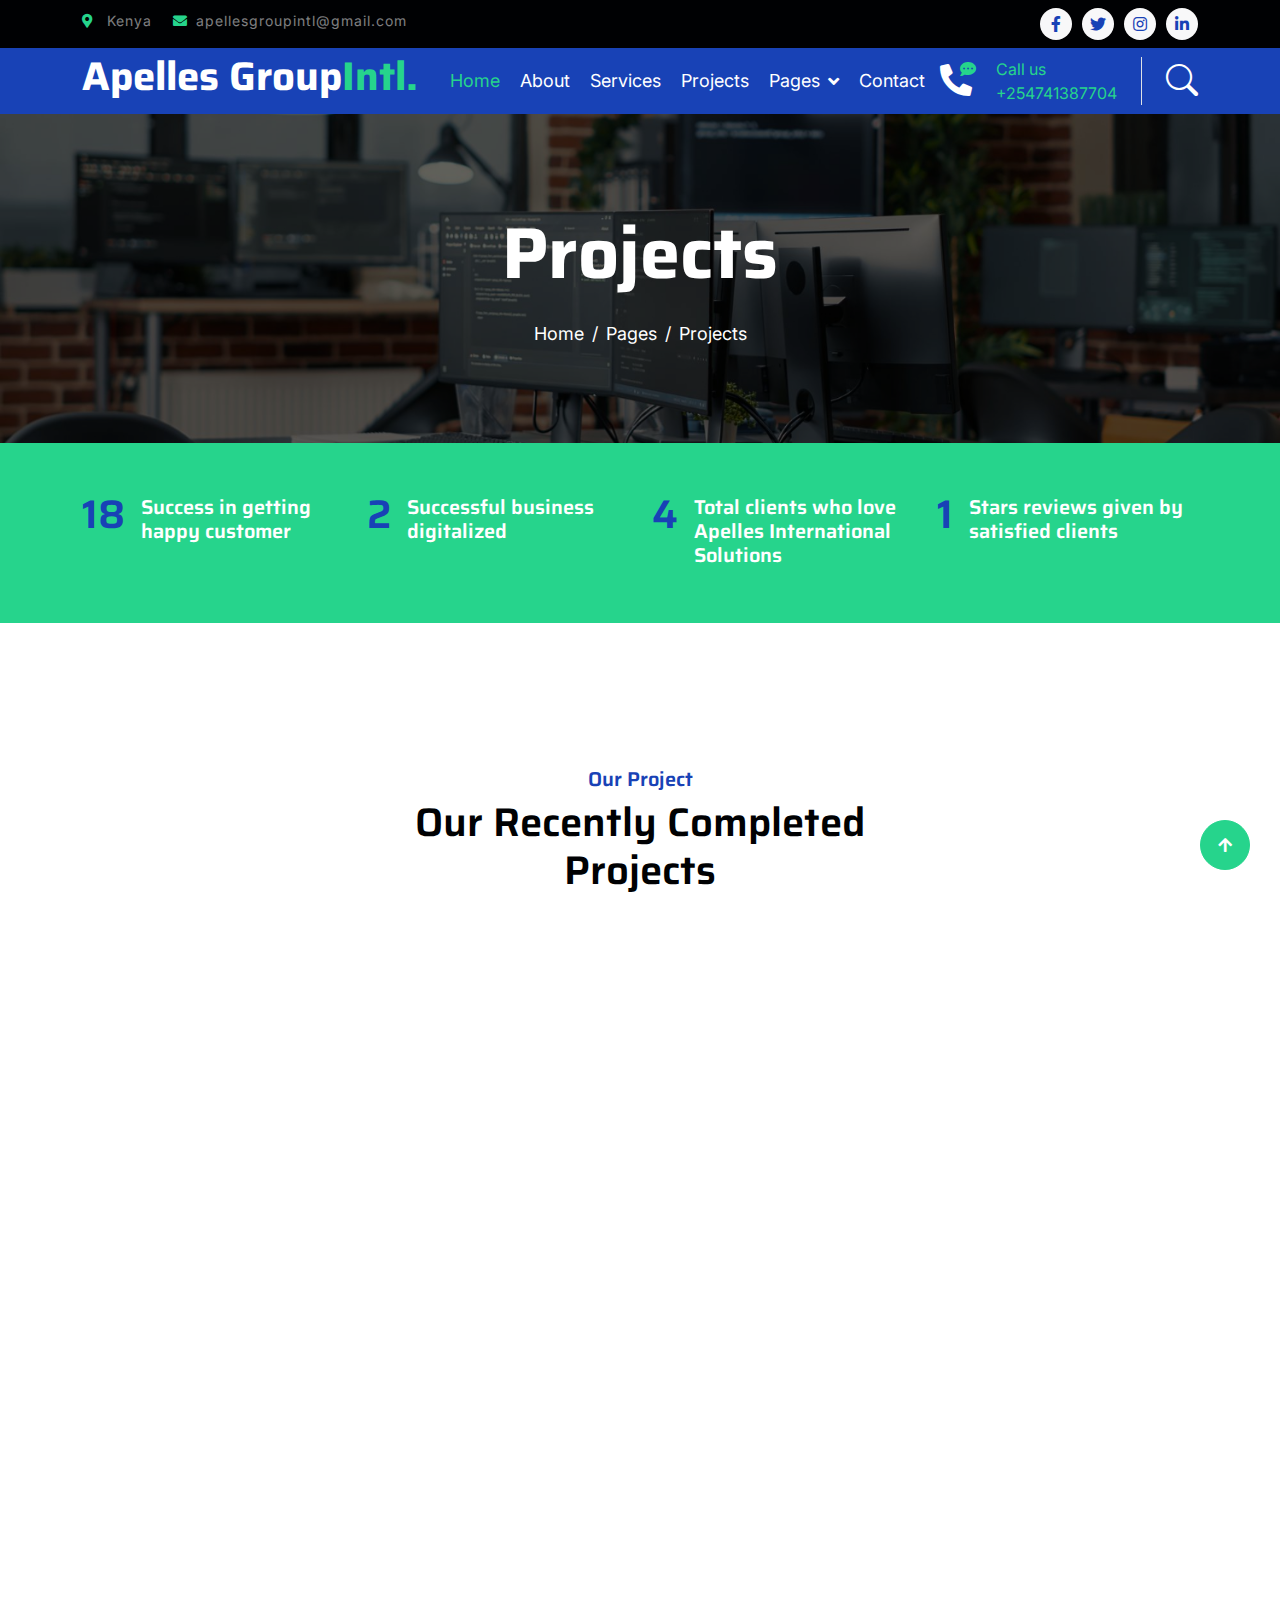
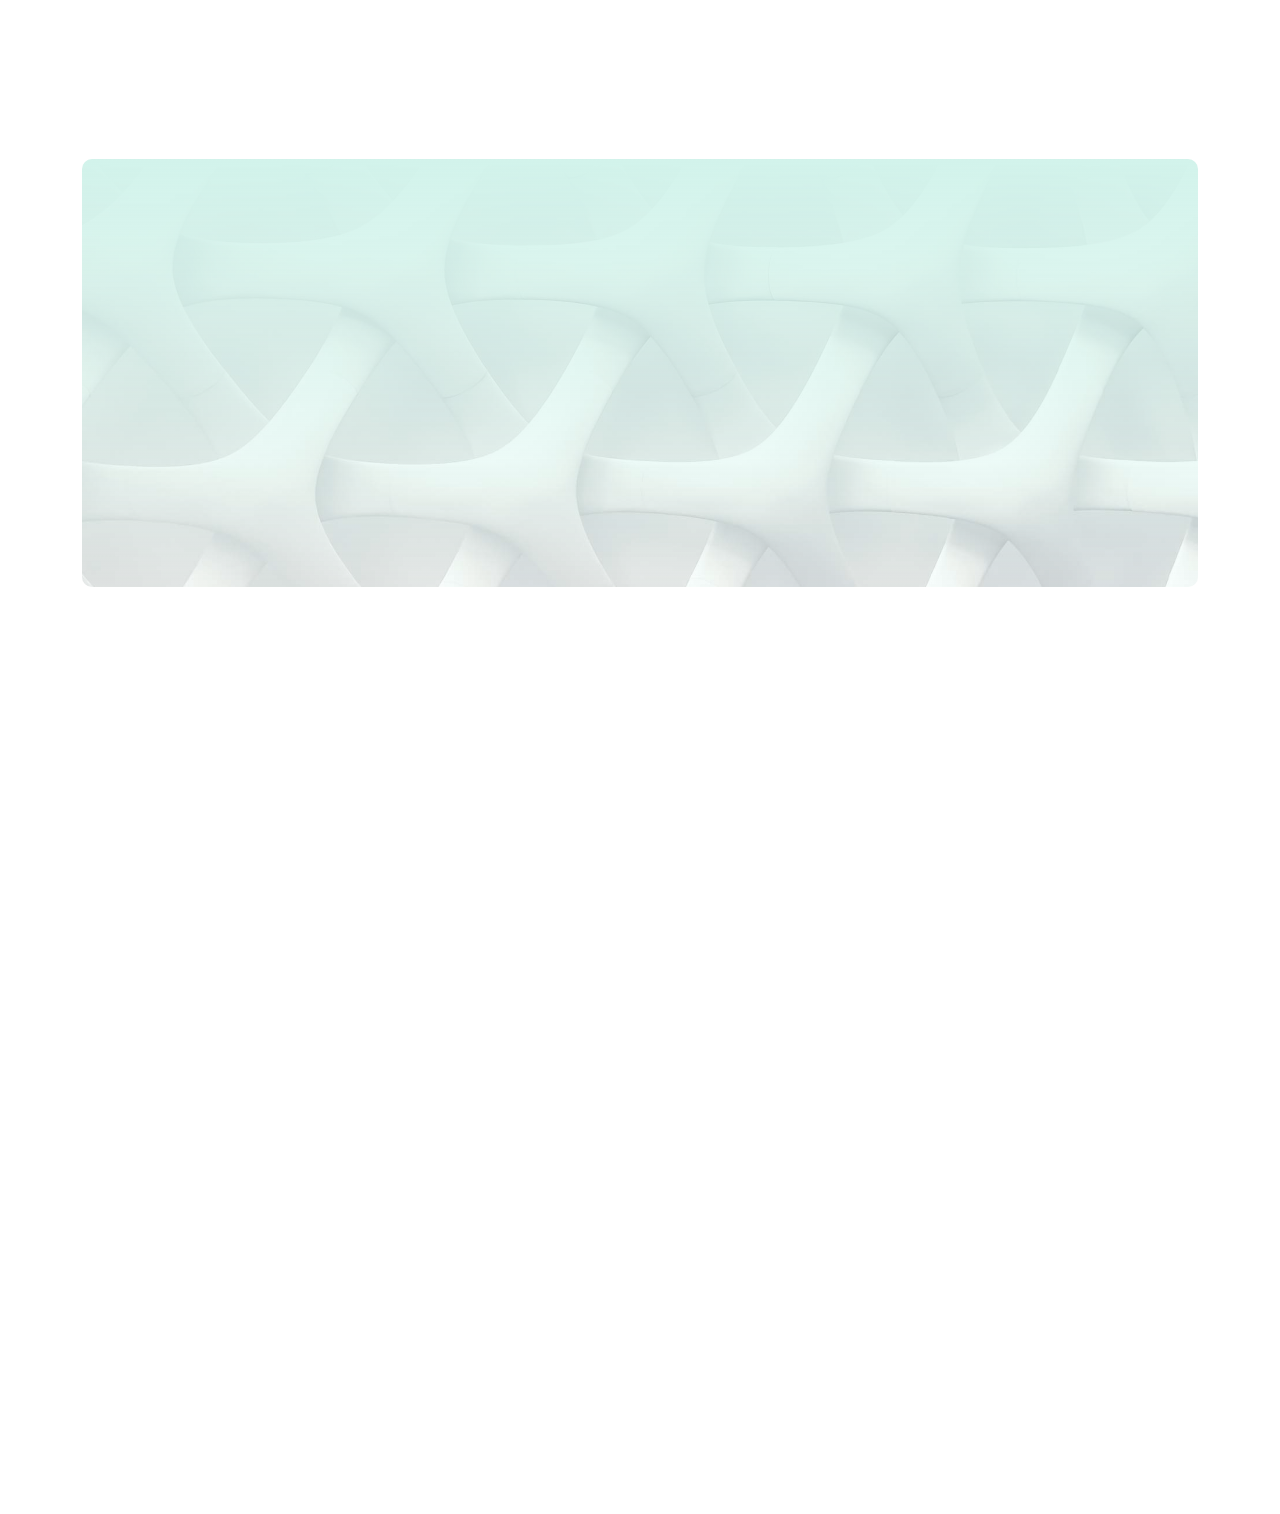
<file: project.html>
<!DOCTYPE html>
<html lang="en">

    <head>
        <meta charset="utf-8">
        <title>Apelles International Solutions</title>
        <meta content="width=device-width, initial-scale=1.0" name="viewport">
        <meta content="" name="keywords">
        <meta content="" name="description">
        <link rel="icon" href="img/agi.jpg" type="image/png">

        <!-- Google Web Fonts -->
        <link rel="preconnect" href="https://fonts.googleapis.com">
        <link rel="preconnect" href="https://fonts.gstatic.com" crossorigin>
        <link href="https://fonts.googleapis.com/css2?family=Inter:wght@400;500;600&family=Saira:wght@500;600;700&display=swap" rel="stylesheet"> 

        <!-- Icon Font Stylesheet -->
        <link href="https://cdnjs.cloudflare.com/ajax/libs/font-awesome/5.10.0/css/all.min.css" rel="stylesheet">
        <link href="https://cdn.jsdelivr.net/npm/bootstrap-icons@1.4.1/font/bootstrap-icons.css" rel="stylesheet">

        <!-- Libraries Stylesheet -->
        <link href="lib/animate/animate.min.css" rel="stylesheet">
        <link href="lib/owlcarousel/assets/owl.carousel.min.css" rel="stylesheet">

        <!-- Customized Bootstrap Stylesheet -->
        <link href="css/bootstrap.min.css" rel="stylesheet">

        <!-- Template Stylesheet -->
        <link href="css/style.css" rel="stylesheet">
    </head>

    <body>
        <!-- Spinner Start -->
        <div id="spinner" class="show position-fixed translate-middle w-100 vh-100 top-50 start-50 d-flex align-items-center justify-content-center">
            <div class="spinner-grow text-primary" role="status"></div>
        </div>
        <!-- Spinner End -->

        <div class="container-fluid bg-dark py-2 d-none d-md-flex">
            <div class="container">
                <div class="d-flex justify-content-between topbar">
                    <div class="top-info">
                        <small class="me-3 text-white-50"><a href="#"><i class="fas fa-map-marker-alt me-2 text-secondary"></i></a> Kenya</small>
                        <small class="me-3 text-white-50"><a href="#"><i class="fas fa-envelope me-2 text-secondary"></i></a>apellesgroupintl@gmail.com</small>
                    </div>
                    <!--<div id="note" class="text-secondary d-none d-xl-flex"><small>Note : We help you to Grow your Business</small></div>-->
                    <div class="top-link">
                        <a href="" class="bg-light nav-fill btn btn-sm-square rounded-circle"><i class="fab fa-facebook-f text-primary"></i></a>
                        <a href="" class="bg-light nav-fill btn btn-sm-square rounded-circle"><i class="fab fa-twitter text-primary"></i></a>
                        <a href="" class="bg-light nav-fill btn btn-sm-square rounded-circle"><i class="fab fa-instagram text-primary"></i></a>
                        <a href="" class="bg-light nav-fill btn btn-sm-square rounded-circle me-0"><i class="fab fa-linkedin-in text-primary"></i></a>
                    </div>
                </div>
            </div>
        </div>
        <!-- Topbar End -->

        <!-- Navbar Start -->
        <div class="container-fluid bg-primary">
            <div class="container">
                <nav class="navbar navbar-dark navbar-expand-lg py-0">
                    <a href="index.html" class="navbar-brand">
                        <h1 class="text-white fw-bold d-block">Apelles Group<span class="text-secondary">Intl.</span> </h1>
                    </a>
                    <button type="button" class="navbar-toggler me-0" data-bs-toggle="collapse" data-bs-target="#navbarCollapse">
                        <span class="navbar-toggler-icon"></span>
                    </button>
                    <div class="collapse navbar-collapse bg-transparent" id="navbarCollapse">
                        <div class="navbar-nav ms-auto mx-xl-auto p-0">
                            <a href="index.html" class="nav-item nav-link active text-secondary">Home</a>
                            <a href="about.html" class="nav-item nav-link">About</a>
                            <a href="service.html" class="nav-item nav-link">Services</a>
                            <a href="project.html" class="nav-item nav-link">Projects</a>
                            <div class="nav-item dropdown">
                                <a href="#" class="nav-link dropdown-toggle" data-bs-toggle="dropdown">Pages</a>
                                <div class="dropdown-menu rounded">
                                    <a href="blog.html" class="dropdown-item">Our Blog</a>
                                    <a href="team.html" class="dropdown-item">Our Team</a>
                                    <a href="testimonial.html" class="dropdown-item">Testimonial</a>
                                    <a href="404.html" class="dropdown-item">404 Page</a>
                                </div>
                            </div>
                            <a href="contact.html" class="nav-item nav-link">Contact</a>
                        </div>
                    </div>
                    <div class="d-none d-xl-flex flex-shirink-0">
                        <div id="phone-tada" class="d-flex align-items-center justify-content-center me-4">
                            <a href="" class="position-relative animated tada infinite">
                                <i class="fa fa-phone-alt text-white fa-2x"></i>
                                <div class="position-absolute" style="top: -7px; left: 20px;">
                                    <span><i class="fa fa-comment-dots text-secondary"></i></span>
                                </div>
                            </a>
                        </div>
                        <div class="d-flex flex-column pe-4 border-end">
                            <!--<span class="text-white-50">Have any questions?</span>-->
                            <span class="text-secondary">Call us<br>+254741387704</span>
                        </div>
                        <div class="d-flex align-items-center justify-content-center ms-4 ">
                            <a href="#"><i class="bi bi-search text-white fa-2x"></i> </a>
                        </div>
                    </div>
                </nav>
            </div>
        </div>
        <!-- Navbar End -->

        
        <!-- Page Header Start -->
        <div class="container-fluid page-header py-5">
            <div class="container text-center py-5">
                <h1 class="display-2 text-white mb-4 animated slideInDown">Projects</h1>
                <nav aria-label="breadcrumb animated slideInDown">
                    <ol class="breadcrumb justify-content-center mb-0">
                        <li class="breadcrumb-item"><a href="#">Home</a></li>
                        <li class="breadcrumb-item"><a href="#">Pages</a></li>
                        <li class="breadcrumb-item" aria-current="page">Projects</li>
                    </ol>
                </nav>
            </div>
        </div>
        <!-- Page Header End -->


        <!-- Fact Start -->
        <div class="container-fluid bg-secondary py-5">
            <div class="container">
                <div class="row">
                    <div class="col-lg-3 wow fadeIn" data-wow-delay=".1s">
                        <div class="d-flex counter">
                            <h1 class="me-3 text-primary counter-value">99%</h1>
                            <h5 class="text-white mt-1">Success in getting happy customer</h5>
                        </div>
                    </div>
                    <div class="col-lg-3 wow fadeIn" data-wow-delay=".3s">
                        <div class="d-flex counter">
                            <h1 class="me-3 text-primary counter-value">10</h1>
                            <h5 class="text-white mt-1">Successful business digitalized</h5>
                        </div>
                    </div>
                    <div class="col-lg-3 wow fadeIn" data-wow-delay=".5s">
                        <div class="d-flex counter">
                            <h1 class="me-3 text-primary counter-value">20</h1>
                            <h5 class="text-white mt-1">Total clients who love Apelles International Solutions</h5>
                        </div>
                    </div>
                    <div class="col-lg-3 wow fadeIn" data-wow-delay=".7s">
                        <div class="d-flex counter">
                            <h1 class="me-3 text-primary counter-value">5</h1>
                            <h5 class="text-white mt-1">Stars reviews given by satisfied clients</h5>
                        </div>
                    </div>
                </div>
            </div>
        </div>
        <!-- Fact End -->


        <!-- Project Start -->
        <div class="container-fluid project py-5 my-5">
            <div class="container py-5">
                <div class="text-center mx-auto pb-5 wow fadeIn" data-wow-delay=".3s" style="max-width: 600px;">
                    <h5 class="text-primary">Our Project</h5>
                    <h1>Our Recently Completed Projects</h1>
                </div>
                <div class="row g-5">
                    <div class="col-md-6 col-lg-4 wow fadeIn" data-wow-delay=".3s">
                        <div class="project-item">
                            <div class="project-img">
                                <img src="img/project-1.jpg" class="img-fluid w-100 rounded" alt="">
                                <div class="project-content">
                                    <a href="#" class="text-center">
                                        <h4 class="text-secondary">Web design</h4>
                                        <p class="m-0 text-white">Web Analysis</p>
                                    </a>
                                </div>
                            </div>
                        </div>
                    </div>
                    <div class="col-md-6 col-lg-4 wow fadeIn" data-wow-delay=".5s">
                        <div class="project-item">
                            <div class="project-img">
                                <img src="img/project-2.jpg" class="img-fluid w-100 rounded" alt="">
                                <div class="project-content">
                                    <a href="#" class="text-center">
                                        <h4 class="text-secondary">Cyber Security</h4>
                                        <p class="m-0 text-white">Cyber Security Core</p>
                                    </a>
                                </div>
                            </div>
                        </div>
                    </div>
                    <div class="col-md-6 col-lg-4 wow fadeIn" data-wow-delay=".7s">
                        <div class="project-item">
                            <div class="project-img">
                                <img src="img/project-3.jpg" class="img-fluid w-100 rounded" alt="">
                                <div class="project-content">
                                    <a href="#" class="text-center">
                                        <h4 class="text-secondary">Mobile Info</h4>
                                        <p class="m-0 text-white">Upcomming Phone</p>
                                    </a>
                                </div>
                            </div>
                        </div>
                    </div>
                    <div class="col-md-6 col-lg-4 wow fadeIn" data-wow-delay=".3s">
                        <div class="project-item">
                            <div class="project-img">
                                <img src="img/project-4.jpg" class="img-fluid w-100 rounded" alt="">
                                <div class="project-content">
                                    <a href="#" class="text-center">
                                        <h4 class="text-secondary">Web Development</h4>
                                        <p class="m-0 text-white">Web Analysis</p>
                                    </a>
                                </div>
                            </div>
                        </div>
                    </div>
                    <div class="col-md-6 col-lg-4 wow fadeIn" data-wow-delay=".5s">
                        <div class="project-item">
                            <div class="project-img">
                                <img src="img/project-5.jpg" class="img-fluid w-100 rounded" alt="">
                                <div class="project-content">
                                    <a href="#" class="text-center">
                                        <h4 class="text-secondary">Digital Marketing</h4>
                                        <p class="m-0 text-white">Marketing Analysis</p>
                                    </a>
                                </div>
                            </div>
                        </div>
                    </div>
                    <div class="col-md-6 col-lg-4 wow fadeIn" data-wow-delay=".7s">
                        <div class="project-item">
                            <div class="project-img">
                                <img src="img/project-6.jpg" class="img-fluid w-100 rounded" alt="">
                                <div class="project-content">
                                    <a href="#" class="text-center">
                                        <h4 class="text-secondary">keyword Research</h4>
                                        <p class="m-0 text-white">keyword Analysis</p>
                                    </a>
                                </div>
                            </div>
                        </div>
                    </div>
                </div>
            </div>
        </div>
        <!-- Project End -->


        <!-- Footer Start -->
          <!-- Contact Start -->
        <div class="container-fluid py-5 mb-5">
            <div class="container">
                <!--<div class="text-center mx-auto pb-5 wow fadeIn" data-wow-delay=".3s" style="max-width: 600px;">
                    <h5 class="text-primary">Get In Touch</h5>
                    <h1 class="mb-3">Contact for any query</h1>
                    <p class="mb-2">The contact form is currently inactive. Get a functional and working contact form with Ajax & PHP in a few minutes. Just copy and paste the files, add a little code and you're done. <a href="https://htmlcodex.com/contact-form">Download Now</a>.</p>
                </div>-->
                <div class="contact-detail position-relative p-5">
                    <div class="row g-5 mb-5 justify-content-center">
                        <div class="col-xl-4 col-lg-6 wow fadeIn" data-wow-delay=".3s">
                            <div class="d-flex bg-light p-3 rounded">
                                <div class="flex-shrink-0 btn-square bg-secondary rounded-circle" style="width: 64px; height: 64px;">
                                    <i class="fas fa-map-marker-alt text-white"></i>
                                </div>
                                <div class="ms-3">
                                    <h4 class="text-primary">Address</h4>
                                    <a href="https://goo.gl/maps/Zd4BCynmTb98ivUJ6" target="_blank" class="h5"> Kenya</a>
                                </div>
                            </div>
                        </div>
                        <div class="col-xl-4 col-lg-6 wow fadeIn" data-wow-delay=".5s">
                            <div class="d-flex bg-light p-3 rounded">
                                <div class="flex-shrink-0 btn-square bg-secondary rounded-circle" style="width: 64px; height: 64px;">
                                    <i class="fa fa-phone text-white"></i>
                                </div>
                                <div class="ms-3">
                                    <h4 class="text-primary">Call Us</h4>
                                    <a class="h5" href="tel:+0123456789" target="_blank">+254741387704</a>
                                </div>
                            </div>
                        </div>
                        <div class="col-xl-4 col-lg-6 wow fadeIn" data-wow-delay=".7s">
                            <div class="d-flex bg-light p-3 rounded">
                                <div class="flex-shrink-0 btn-square bg-secondary rounded-circle" style="width: 64px; height: 64px;">
                                    <i class="fa fa-envelope text-white"></i>
                                </div>
                                <div class="ms-3">
                                    <h4 class="text-primary">Email Us</h4>
                                    <a class="h5" href="mailto:apellesgroupintl@gmail.com" target="_blank">apellesgroupintl<br>@gmail.com</a>
                                </div>
                            </div>
                        </div>
                    </div>
                    <!--<div class="row g-5">
                        <div class="col-lg-6 wow fadeIn" data-wow-delay=".3s">
                            <div class="p-5 h-100 rounded contact-map">
                                <iframe class="rounded w-100 h-100" src="https://www.google.com/maps/embed?pb=!1m18!1m12!1m3!1d3025.4710403339755!2d-73.82241512404069!3d40.685622471397615!2m3!1f0!2f0!3f0!3m2!1i1024!2i768!4f13.1!3m3!1m2!1s0x89c26749046ee14f%3A0xea672968476d962c!2s123rd%20St%2C%20Queens%2C%20NY%2C%20USA!5e0!3m2!1sen!2sbd!4v1686493221834!5m2!1sen!2sbd" style="border:0;" allowfullscreen="" loading="lazy" referrerpolicy="no-referrer-when-downgrade"></iframe>
                            </div>
                        </div>-->
                        <div class="col-lg-6 wow fadeIn" data-wow-delay=".5s">
                            <div class="p-5 rounded contact-form">
                                <div class="mb-4">
                                    <input type="text" class="form-control border-0 py-3" placeholder="Your Name">
                                </div>
                                <div class="mb-4">
                                    <input type="email" class="form-control border-0 py-3" placeholder="Your Email">
                                </div>
                                <div class="mb-4">
                                    <input type="text" class="form-control border-0 py-3" placeholder="Project idea we can work on together">
                                </div>
                                <div class="mb-4">
                                    <textarea class="w-100 form-control border-0 py-3" rows="6" cols="10" placeholder="Message"></textarea>
                                </div>
                                <div class="text-start">
                                    <button class="btn bg-primary text-white py-3 px-5" type="button">Send Message</button>
                                </div>
                            </div>
                        </div>
                    </div>
                </div>
            </div> 
        </div>
        <!-- Contact End -->


        <!-- Footer Start -->
         <div class="container-fluid footer bg-dark wow fadeIn" data-wow-delay=".3s">
            <div class="container pt-5 pb-4">
                <div class="row g-5">
                    <div class="col-lg-3 col-md-6">
                        <a href="index.html">
                            <h1 class="text-white fw-bold d-block">Apelles Group<span class="text-secondary">Intl.</span> </h1>
                        </a>
                        <p class="mt-4 text-light">Your Solution is With us</p>
                        <div class="d-flex hightech-link">
                            <a href="" class="btn-light nav-fill btn btn-square rounded-circle me-2"><i class="fab fa-facebook-f text-primary"></i></a>
                            <a href="" class="btn-light nav-fill btn btn-square rounded-circle me-2"><i class="fab fa-twitter text-primary"></i></a>
                            <a href="" class="btn-light nav-fill btn btn-square rounded-circle me-2"><i class="fab fa-instagram text-primary"></i></a>
                            <a href="" class="btn-light nav-fill btn btn-square rounded-circle me-0"><i class="fab fa-linkedin-in text-primary"></i></a>
                        </div>
                    </div>
                    <div class="col-lg-3 col-md-6">
                        <a href="#" class="h3 text-secondary">Short Link</a>
                        <div class="mt-4 d-flex flex-column short-link">
                            <a href="" class="mb-2 text-white"><i class="fas fa-angle-right text-secondary me-2"></i>About us</a>
                            <a href="" class="mb-2 text-white"><i class="fas fa-angle-right text-secondary me-2"></i>Contact us</a>
                            <a href="" class="mb-2 text-white"><i class="fas fa-angle-right text-secondary me-2"></i>Our Services</a>
                            <a href="" class="mb-2 text-white"><i class="fas fa-angle-right text-secondary me-2"></i>Our Projects</a>
                            <!--<a href="" class="mb-2 text-white"><i class="fas fa-angle-right text-secondary me-2"></i>Latest Blog</a>-->
                        </div>
                    </div>
                    <div class="col-lg-3 col-md-6">
                        <a href="#" class="h3 text-secondary">Help Link</a>
                        <div class="mt-4 d-flex flex-column help-link">
                            <a href="" class="mb-2 text-white"><i class="fas fa-angle-right text-secondary me-2"></i>Terms Of use</a>
                            <a href="" class="mb-2 text-white"><i class="fas fa-angle-right text-secondary me-2"></i>Privacy Policy</a>
                            <a href="" class="mb-2 text-white"><i class="fas fa-angle-right text-secondary me-2"></i>Helps</a>
                            <a href="" class="mb-2 text-white"><i class="fas fa-angle-right text-secondary me-2"></i>FQAs</a>
                            <a href="" class="mb-2 text-white"><i class="fas fa-angle-right text-secondary me-2"></i>Contact</a>
                        </div>
                    </div>
                    <div class="col-lg-3 col-md-6">
                        <a href="#" class="h3 text-secondary">Contact Us</a>
                        <div class="text-white mt-4 d-flex flex-column contact-link">
                            <a href="#" class="pb-3 text-light border-bottom border-primary"><i class="fas fa-map-marker-alt text-secondary me-2"></i>  Kenya</a>
                            <a href="#" class="py-3 text-light border-bottom border-primary"><i class="fas fa-phone-alt text-secondary me-2"></i> +254741387704</a>
                            <a href="#" class="py-3 text-light border-bottom border-primary"><i class="fas fa-envelope text-secondary me-2"></i> apellesgroupintl@gmail.con</a>
                        </div>
                    </div>
                </div>
                <hr class="text-light mt-5 mb-4">
                <div class="row">
                    <div class="col-md-6 text-center text-md-start">
                        <footer>
                            <p>&copy; <span id="year"></span> Apelles International Solutions All rights reserved.</p>
                          </footer>
                          
                          <script>
                            document.getElementById("year").textContent = new Date().getFullYear();
                          </script>
                        <!-- <span class="text-light"><a href="#" class="text-secondary"><i class="fas fa-copyright text-secondary me-2"></i>Apelles International Solutions 2023</a>, All right reserved.</span> -->
                    </div>
                    <div class="col-md-6 text-center text-md-end">
                        <!--/*** This template is free as long as you keep the footer author’s credit link/attribution link/backlink. If you'd like to use the template without the footer author’s credit link/attribution link/backlink, you can purchase the Credit Removal License from "https://htmlcodex.com/credit-removal". Thank you for your support. ***/-->
                       <!-- <span class="text-light">Designed By<a href="https://htmlcodex.com" class="text-secondary">HTML Codex</a> Distributed By <a href="https://themewagon.com">Apelles International Solutions 2023</a></span>-->
                    </div>
                </div>
            </div>
        </div>
        <!-- Footer End -->


        <!-- Back to Top -->
        <a href="#" class="btn btn-secondary btn-square rounded-circle back-to-top"><i class="fa fa-arrow-up text-white"></i></a>

        
        <!-- JavaScript Libraries -->
        <script src="https://ajax.googleapis.com/ajax/libs/jquery/3.6.4/jquery.min.js"></script>
        <script src="https://cdn.jsdelivr.net/npm/bootstrap@5.0.0/dist/js/bootstrap.bundle.min.js"></script>
        <script src="lib/wow/wow.min.js"></script>
        <script src="lib/easing/easing.min.js"></script>
        <script src="lib/waypoints/waypoints.min.js"></script>
        <script src="lib/owlcarousel/owl.carousel.min.js"></script>

        <!-- Template Javascript -->
        <script src="js/main.js"></script>
    </body>

</html>
</file>
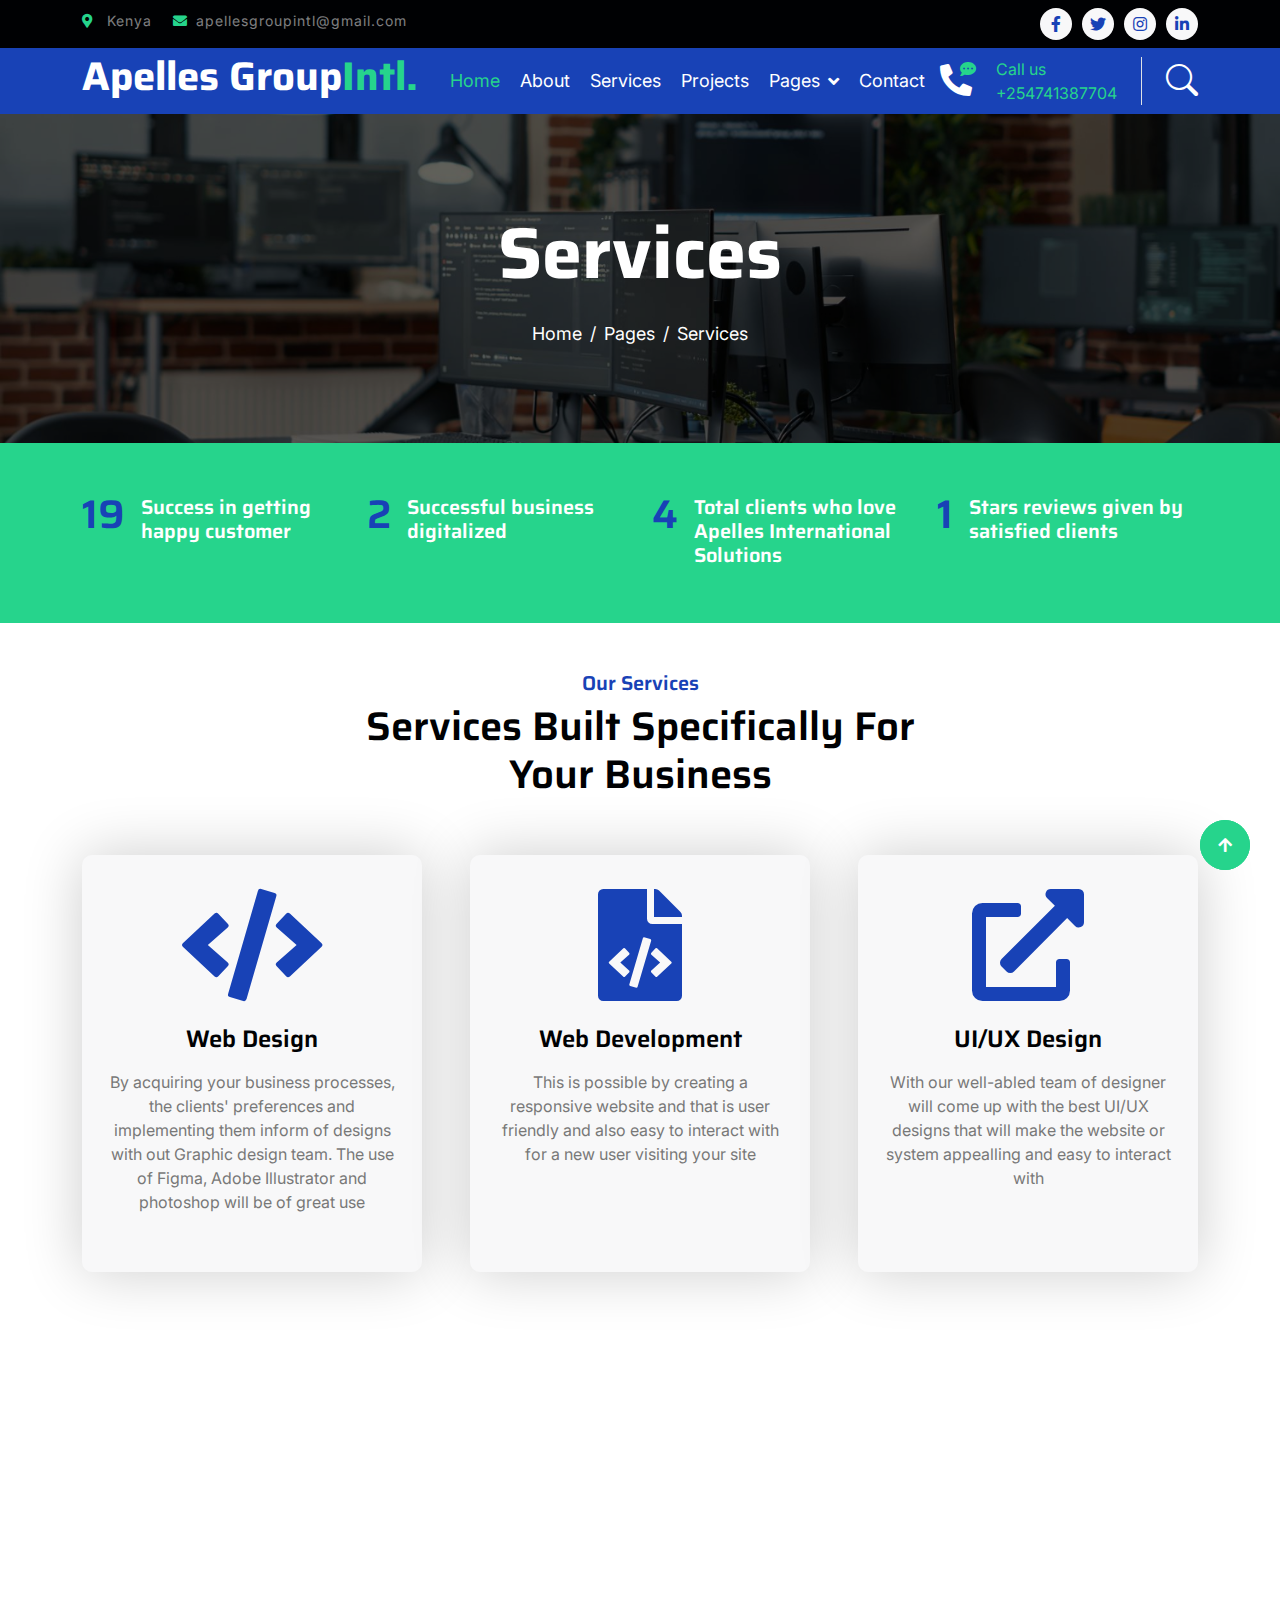
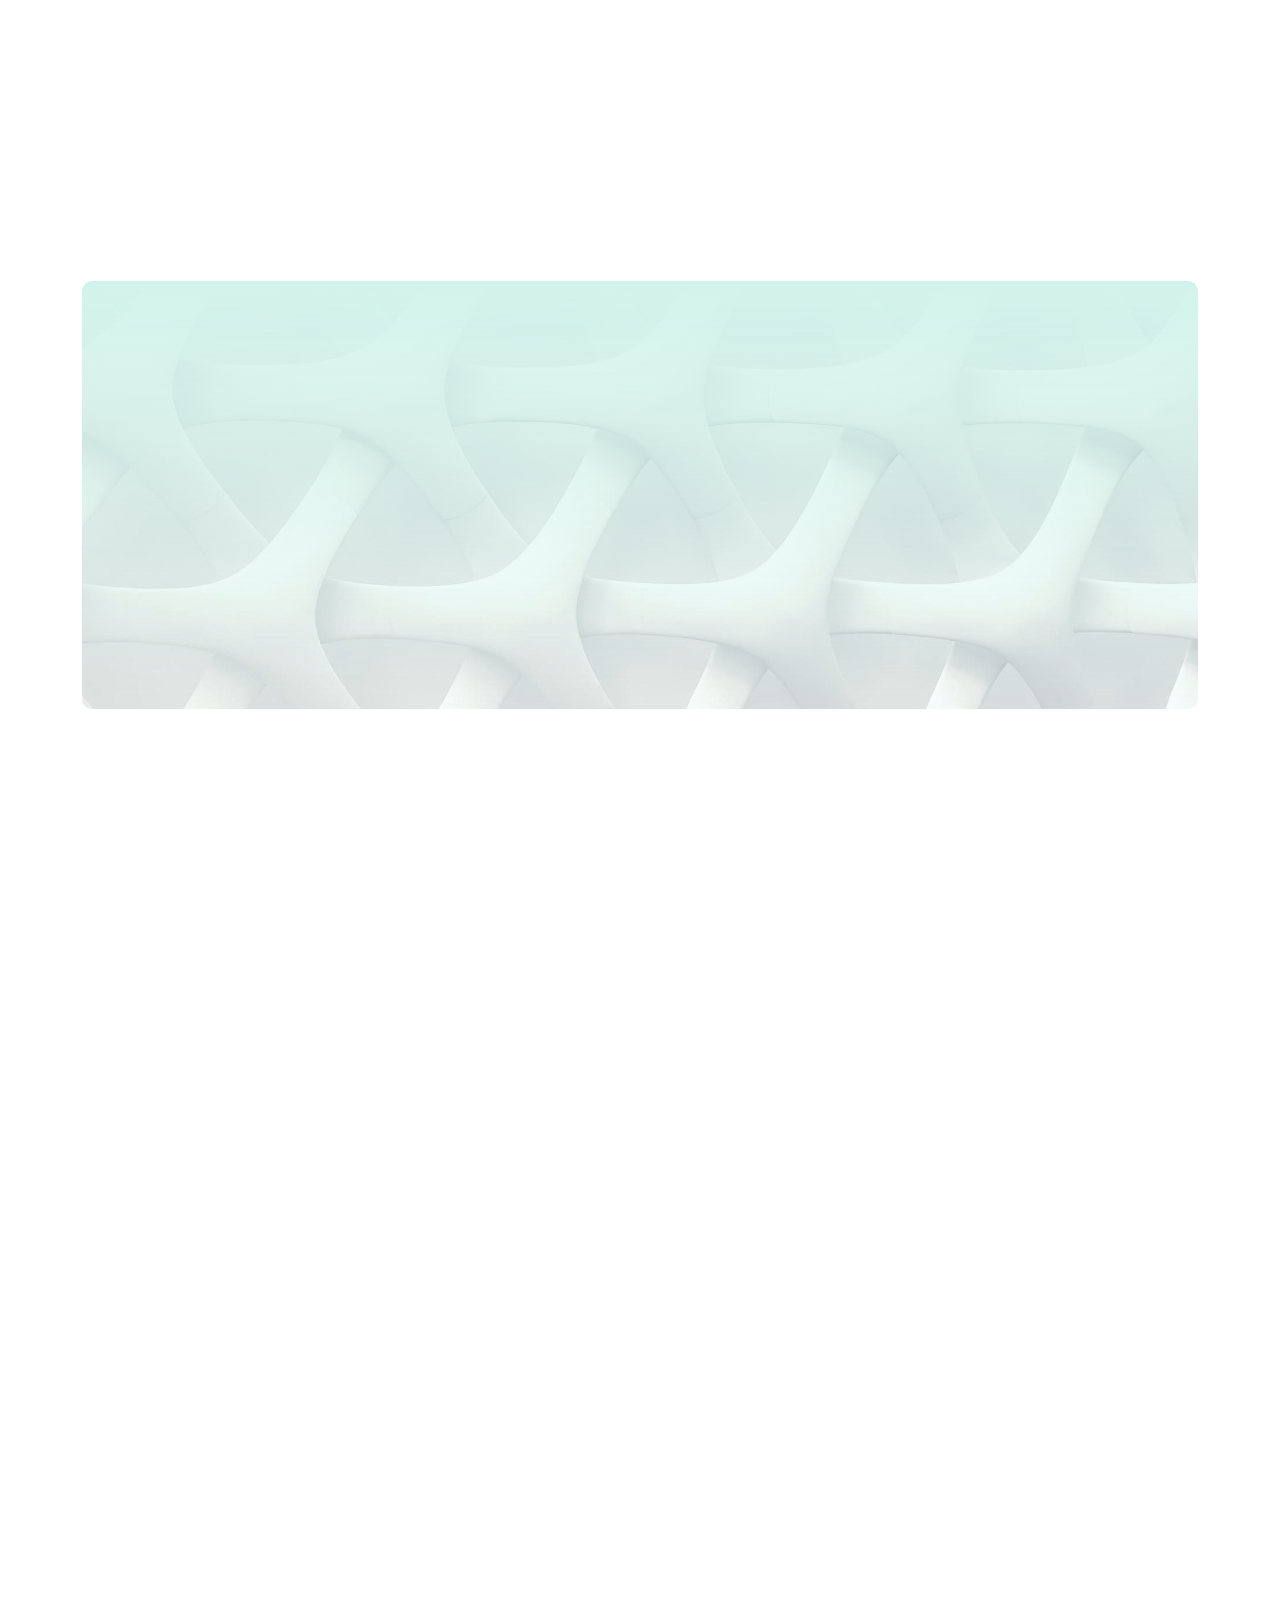
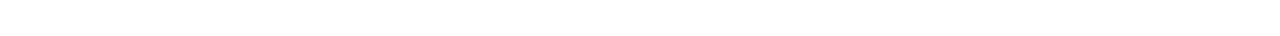
<file: service.html>
<!DOCTYPE html>
<html lang="en">

    <head>
        <meta charset="utf-8">
        <title>Apelles International Solutions</title>
        <meta content="width=device-width, initial-scale=1.0" name="viewport">
        <meta content="" name="keywords">
        <meta content="" name="description">
        <link rel="icon" href="img/agi.jpg" type="image/png">

        <!-- Google Web Fonts -->
        <link rel="preconnect" href="https://fonts.googleapis.com">
        <link rel="preconnect" href="https://fonts.gstatic.com" crossorigin>
        <link href="https://fonts.googleapis.com/css2?family=Inter:wght@400;500;600&family=Saira:wght@500;600;700&display=swap" rel="stylesheet"> 

        <!-- Icon Font Stylesheet -->
        <link href="https://cdnjs.cloudflare.com/ajax/libs/font-awesome/5.10.0/css/all.min.css" rel="stylesheet">
        <link href="https://cdn.jsdelivr.net/npm/bootstrap-icons@1.4.1/font/bootstrap-icons.css" rel="stylesheet">

        <!-- Libraries Stylesheet -->
        <link href="lib/animate/animate.min.css" rel="stylesheet">
        <link href="lib/owlcarousel/assets/owl.carousel.min.css" rel="stylesheet">

        <!-- Customized Bootstrap Stylesheet -->
        <link href="css/bootstrap.min.css" rel="stylesheet">

        <!-- Template Stylesheet -->
        <link href="css/style.css" rel="stylesheet">
    </head>

    <body>
        <!-- Spinner Start -->
        <div id="spinner" class="show position-fixed translate-middle w-100 vh-100 top-50 start-50 d-flex align-items-center justify-content-center">
            <div class="spinner-grow text-primary" role="status"></div>
        </div>
        <!-- Spinner End -->

        <div class="container-fluid bg-dark py-2 d-none d-md-flex">
            <div class="container">
                <div class="d-flex justify-content-between topbar">
                    <div class="top-info">
                        <small class="me-3 text-white-50"><a href="#"><i class="fas fa-map-marker-alt me-2 text-secondary"></i></a> Kenya</small>
                        <small class="me-3 text-white-50"><a href="#"><i class="fas fa-envelope me-2 text-secondary"></i></a>apellesgroupintl@gmail.com</small>
                    </div>
                    <!--<div id="note" class="text-secondary d-none d-xl-flex"><small>Note : We help you to Grow your Business</small></div>-->
                    <div class="top-link">
                        <a href="" class="bg-light nav-fill btn btn-sm-square rounded-circle"><i class="fab fa-facebook-f text-primary"></i></a>
                        <a href="" class="bg-light nav-fill btn btn-sm-square rounded-circle"><i class="fab fa-twitter text-primary"></i></a>
                        <a href="" class="bg-light nav-fill btn btn-sm-square rounded-circle"><i class="fab fa-instagram text-primary"></i></a>
                        <a href="" class="bg-light nav-fill btn btn-sm-square rounded-circle me-0"><i class="fab fa-linkedin-in text-primary"></i></a>
                    </div>
                </div>
            </div>
        </div>
        <!-- Topbar End -->

        <!-- Navbar Start -->
        <div class="container-fluid bg-primary">
            <div class="container">
                <nav class="navbar navbar-dark navbar-expand-lg py-0">
                    <a href="index.html" class="navbar-brand">
                        <h1 class="text-white fw-bold d-block">Apelles Group<span class="text-secondary">Intl.</span> </h1>
                    </a>
                    <button type="button" class="navbar-toggler me-0" data-bs-toggle="collapse" data-bs-target="#navbarCollapse">
                        <span class="navbar-toggler-icon"></span>
                    </button>
                    <div class="collapse navbar-collapse bg-transparent" id="navbarCollapse">
                        <div class="navbar-nav ms-auto mx-xl-auto p-0">
                            <a href="index.html" class="nav-item nav-link active text-secondary">Home</a>
                            <a href="about.html" class="nav-item nav-link">About</a>
                            <a href="service.html" class="nav-item nav-link">Services</a>
                            <a href="project.html" class="nav-item nav-link">Projects</a>
                            <div class="nav-item dropdown">
                                <a href="#" class="nav-link dropdown-toggle" data-bs-toggle="dropdown">Pages</a>
                                <div class="dropdown-menu rounded">
                                    <a href="blog.html" class="dropdown-item">Our Blog</a>
                                    <a href="team.html" class="dropdown-item">Our Team</a>
                                    <a href="testimonial.html" class="dropdown-item">Testimonial</a>
                                    <a href="404.html" class="dropdown-item">404 Page</a>
                                </div>
                            </div>
                            <a href="contact.html" class="nav-item nav-link">Contact</a>
                        </div>
                    </div>
                    <div class="d-none d-xl-flex flex-shirink-0">
                        <div id="phone-tada" class="d-flex align-items-center justify-content-center me-4">
                            <a href="" class="position-relative animated tada infinite">
                                <i class="fa fa-phone-alt text-white fa-2x"></i>
                                <div class="position-absolute" style="top: -7px; left: 20px;">
                                    <span><i class="fa fa-comment-dots text-secondary"></i></span>
                                </div>
                            </a>
                        </div>
                        <div class="d-flex flex-column pe-4 border-end">
                            <!--<span class="text-white-50">Have any questions?</span>-->
                            <span class="text-secondary">Call us<br>+254741387704</span>
                        </div>
                        <div class="d-flex align-items-center justify-content-center ms-4 ">
                            <a href="#"><i class="bi bi-search text-white fa-2x"></i> </a>
                        </div>
                    </div>
                </nav>
            </div>
        </div>
        <!-- Navbar End -->

        
        <!-- Page Header Start -->
        <div class="container-fluid page-header py-5">
            <div class="container text-center py-5">
                <h1 class="display-2 text-white mb-4 animated slideInDown">Services</h1>
                <nav aria-label="breadcrumb animated slideInDown">
                    <ol class="breadcrumb justify-content-center mb-0">
                        <li class="breadcrumb-item"><a href="#">Home</a></li>
                        <li class="breadcrumb-item"><a href="#">Pages</a></li>
                        <li class="breadcrumb-item" aria-current="page">Services</li>
                    </ol>
                </nav>
            </div>
        </div>
        <!-- Page Header End -->


        <!-- Fact Start -->
        <div class="container-fluid bg-secondary py-5">
            <div class="container">
                <div class="row">
                    <div class="col-lg-3 wow fadeIn" data-wow-delay=".1s">
                        <div class="d-flex counter">
                            <h1 class="me-3 text-primary counter-value">99%</h1>
                            <h5 class="text-white mt-1">Success in getting happy customer</h5>
                        </div>
                    </div>
                    <div class="col-lg-3 wow fadeIn" data-wow-delay=".3s">
                        <div class="d-flex counter">
                            <h1 class="me-3 text-primary counter-value">10</h1>
                            <h5 class="text-white mt-1">Successful business digitalized</h5>
                        </div>
                    </div>
                    <div class="col-lg-3 wow fadeIn" data-wow-delay=".5s">
                        <div class="d-flex counter">
                            <h1 class="me-3 text-primary counter-value">20</h1>
                            <h5 class="text-white mt-1">Total clients who love Apelles International Solutions</h5>
                        </div>
                    </div>
                    <div class="col-lg-3 wow fadeIn" data-wow-delay=".7s">
                        <div class="d-flex counter">
                            <h1 class="me-3 text-primary counter-value">5</h1>
                            <h5 class="text-white mt-1">Stars reviews given by satisfied clients</h5>
                        </div>
                    </div>
                </div>
            </div>
        </div>
        <!-- Fact End -->


        <!-- Services Start -->
        <div class="container-fluid services py-5 mb-5">
            <div class="container">
                <div class="text-center mx-auto pb-5 wow fadeIn" data-wow-delay=".3s" style="max-width: 600px;">
                    <h5 class="text-primary">Our Services</h5>
                    <h1>Services Built Specifically For Your Business</h1>
                </div>
                <div class="row g-5 services-inner">
                    <div class="col-md-6 col-lg-4 wow fadeIn" data-wow-delay=".3s">
                        <div class="services-item bg-light">
                            <div class="p-4 text-center services-content">
                                <div class="services-content-icon">
                                    <i class="fa fa-code fa-7x mb-4 text-primary"></i>
                                    <h4 class="mb-3">Web Design</h4>
                                    <p class="mb-4">By acquiring your business processes, the clients' preferences and implementing them inform of designs with out Graphic design team. The use of Figma, Adobe Illustrator and photoshop will be of great use</p>
                                    <!--<a href="" class="btn btn-secondary text-white px-5 py-3 rounded-pill">Read More</a>-->
                                </div>
                            </div>
                        </div>
                    </div>
                    <div class="col-md-6 col-lg-4 wow fadeIn" data-wow-delay=".5s">
                        <div class="services-item bg-light">
                            <div class="p-4 text-center services-content">
                                <div class="services-content-icon">
                                    <i class="fa fa-file-code fa-7x mb-4 text-primary"></i>
                                    <h4 class="mb-3">Web Development</h4>
                                    <p class="mb-4">This is possible by creating a responsive website and that is user friendly and also easy to interact with for a new user visiting your site</p>
                                    <!--<a href="" class="btn btn-secondary text-white px-5 py-3 rounded-pill">Read More</a>-->
                                </div>
                            </div>
                        </div>
                    </div>
                    <div class="col-md-6 col-lg-4 wow fadeIn" data-wow-delay=".7s">
                        <div class="services-item bg-light">
                            <div class="p-4 text-center services-content">
                                <div class="services-content-icon">
                                    <i class="fa fa-external-link-alt fa-7x mb-4 text-primary"></i>
                                    <h4 class="mb-3">UI/UX Design</h4>
                                    <p class="mb-4">With our well-abled team of designer will come up with the best UI/UX designs that will make the website or system appealling and easy to interact with</p>
                                    <!--<a href="" class="btn btn-secondary text-white px-5 py-3 rounded-pill">Read More</a>-->
                                </div>
                            </div>
                        </div>
                    </div>
                    <div class="col-md-6 col-lg-4 wow fadeIn" data-wow-delay=".3s">
                        <div class="services-item bg-light">
                            <div class="p-4 text-center services-content">
                                <div class="services-content-icon">
                                    <i class="fas fa-user-secret fa-7x mb-4 text-primary"></i>
                                    <h4 class="mb-3">Web Security</h4>
                                    <p class="mb-4">With our Security Professionals, we provide consultation services on making your data, websites, systems and networks out of cyber crime, Phishing attacks and ransomeware incidences</p>
                                    <!--<a href="" class="btn btn-secondary text-white px-5 py-3 rounded-pill">Read More</a>-->
                                </div>
                                
                            </div>
                        </div>
                    </div>
                    <div class="col-md-6 col-lg-4 wow fadeIn" data-wow-delay=".5s">
                        <div class="services-item bg-light">
                            <div class="p-4 text-center services-content">
                                <div class="services-content-icon">
                                    <i class="fa fa-envelope-open fa-7x mb-4 text-primary"></i>
                                    <h4 class="mb-3">Digital Marketing</h4>
                                    <p class="mb-4">If you need SEO services, Social Media management services, we Apelles International Solutions we got your back</p>
                                    <!--<a href="" class="btn btn-secondary text-white px-5 py-3 rounded-pill">Read More</a>-->
                                </div>
                            </div>
                        </div>
                    </div>
                    <div class="col-md-6 col-lg-4 wow fadeIn" data-wow-delay=".7s">
                        <div class="services-item bg-light">
                            <div class="p-4 text-center services-content">
                                <div class="services-content-icon">
                                    <i class="fas fa-laptop fa-7x mb-4 text-primary"></i>
                                    <h4 class="mb-3">Programming</h4>
                                    <p class="mb-4">If you are in need to reevaluate your systems codes, we will sort you out. We reenginer your websites and systems for you.</p>
                                    <!--<a href="" class="btn btn-secondary text-white px-5 py-3 rounded-pill">Read More</a>-->
                                </div>
                            </div>
                        </div>
                    </div>
                </div>
            </div>
        </div>
        <!-- Services End -->


        <!-- Footer Start -->
         <!-- Contact Start -->
         <div class="container-fluid py-5 mb-5">
            <div class="container">
                <!--<div class="text-center mx-auto pb-5 wow fadeIn" data-wow-delay=".3s" style="max-width: 600px;">
                    <h5 class="text-primary">Get In Touch</h5>
                    <h1 class="mb-3">Contact for any query</h1>
                    <p class="mb-2">The contact form is currently inactive. Get a functional and working contact form with Ajax & PHP in a few minutes. Just copy and paste the files, add a little code and you're done. <a href="https://htmlcodex.com/contact-form">Download Now</a>.</p>
                </div>-->
                <div class="contact-detail position-relative p-5">
                    <div class="row g-5 mb-5 justify-content-center">
                        <div class="col-xl-4 col-lg-6 wow fadeIn" data-wow-delay=".3s">
                            <div class="d-flex bg-light p-3 rounded">
                                <div class="flex-shrink-0 btn-square bg-secondary rounded-circle" style="width: 64px; height: 64px;">
                                    <i class="fas fa-map-marker-alt text-white"></i>
                                </div>
                                <div class="ms-3">
                                    <h4 class="text-primary">Address</h4>
                                    <a href="https://goo.gl/maps/Zd4BCynmTb98ivUJ6" target="_blank" class="h5"> Kenya</a>
                                </div>
                            </div>
                        </div>
                        <div class="col-xl-4 col-lg-6 wow fadeIn" data-wow-delay=".5s">
                            <div class="d-flex bg-light p-3 rounded">
                                <div class="flex-shrink-0 btn-square bg-secondary rounded-circle" style="width: 64px; height: 64px;">
                                    <i class="fa fa-phone text-white"></i>
                                </div>
                                <div class="ms-3">
                                    <h4 class="text-primary">Call Us</h4>
                                    <a class="h5" href="tel:+0123456789" target="_blank">+254741387704</a>
                                </div>
                            </div>
                        </div>
                        <div class="col-xl-4 col-lg-6 wow fadeIn" data-wow-delay=".7s">
                            <div class="d-flex bg-light p-3 rounded">
                                <div class="flex-shrink-0 btn-square bg-secondary rounded-circle" style="width: 64px; height: 64px;">
                                    <i class="fa fa-envelope text-white"></i>
                                </div>
                                <div class="ms-3">
                                    <h4 class="text-primary">Email Us</h4>
                                    <a class="h5" href="mailto:apellesgroupintl@gmail.com" target="_blank">apellesgroupintl<br>@gmail.com</a>
                                </div>
                            </div>
                        </div>
                    </div>
                    <!--<div class="row g-5">
                        <div class="col-lg-6 wow fadeIn" data-wow-delay=".3s">
                            <div class="p-5 h-100 rounded contact-map">
                                <iframe class="rounded w-100 h-100" src="https://www.google.com/maps/embed?pb=!1m18!1m12!1m3!1d3025.4710403339755!2d-73.82241512404069!3d40.685622471397615!2m3!1f0!2f0!3f0!3m2!1i1024!2i768!4f13.1!3m3!1m2!1s0x89c26749046ee14f%3A0xea672968476d962c!2s123rd%20St%2C%20Queens%2C%20NY%2C%20USA!5e0!3m2!1sen!2sbd!4v1686493221834!5m2!1sen!2sbd" style="border:0;" allowfullscreen="" loading="lazy" referrerpolicy="no-referrer-when-downgrade"></iframe>
                            </div>
                        </div>-->
                        <div class="col-lg-6 wow fadeIn" data-wow-delay=".5s">
                            <div class="p-5 rounded contact-form">
                                <div class="mb-4">
                                    <input type="text" class="form-control border-0 py-3" placeholder="Your Name">
                                </div>
                                <div class="mb-4">
                                    <input type="email" class="form-control border-0 py-3" placeholder="Your Email">
                                </div>
                                <div class="mb-4">
                                    <input type="text" class="form-control border-0 py-3" placeholder="Project idea we can work on together">
                                </div>
                                <div class="mb-4">
                                    <textarea class="w-100 form-control border-0 py-3" rows="6" cols="10" placeholder="Message"></textarea>
                                </div>
                                <div class="text-start">
                                    <button class="btn bg-primary text-white py-3 px-5" type="button">Send Message</button>
                                </div>
                            </div>
                        </div>
                    </div>
                </div>
            </div> 
        </div>
        <!-- Contact End -->


        <!-- Footer Start -->
         <div class="container-fluid footer bg-dark wow fadeIn" data-wow-delay=".3s">
            <div class="container pt-5 pb-4">
                <div class="row g-5">
                    <div class="col-lg-3 col-md-6">
                        <a href="index.html">
                            <h1 class="text-white fw-bold d-block">Apelles Group<span class="text-secondary">Intl.</span> </h1>
                        </a>
                        <p class="mt-4 text-light">Your Solution is With us</p>
                        <div class="d-flex hightech-link">
                            <a href="" class="btn-light nav-fill btn btn-square rounded-circle me-2"><i class="fab fa-facebook-f text-primary"></i></a>
                            <a href="" class="btn-light nav-fill btn btn-square rounded-circle me-2"><i class="fab fa-twitter text-primary"></i></a>
                            <a href="" class="btn-light nav-fill btn btn-square rounded-circle me-2"><i class="fab fa-instagram text-primary"></i></a>
                            <a href="" class="btn-light nav-fill btn btn-square rounded-circle me-0"><i class="fab fa-linkedin-in text-primary"></i></a>
                        </div>
                    </div>
                    <div class="col-lg-3 col-md-6">
                        <a href="#" class="h3 text-secondary">Short Link</a>
                        <div class="mt-4 d-flex flex-column short-link">
                            <a href="" class="mb-2 text-white"><i class="fas fa-angle-right text-secondary me-2"></i>About us</a>
                            <a href="" class="mb-2 text-white"><i class="fas fa-angle-right text-secondary me-2"></i>Contact us</a>
                            <a href="" class="mb-2 text-white"><i class="fas fa-angle-right text-secondary me-2"></i>Our Services</a>
                            <a href="" class="mb-2 text-white"><i class="fas fa-angle-right text-secondary me-2"></i>Our Projects</a>
                            <!--<a href="" class="mb-2 text-white"><i class="fas fa-angle-right text-secondary me-2"></i>Latest Blog</a>-->
                        </div>
                    </div>
                    <div class="col-lg-3 col-md-6">
                        <a href="#" class="h3 text-secondary">Help Link</a>
                        <div class="mt-4 d-flex flex-column help-link">
                            <a href="" class="mb-2 text-white"><i class="fas fa-angle-right text-secondary me-2"></i>Terms Of use</a>
                            <a href="" class="mb-2 text-white"><i class="fas fa-angle-right text-secondary me-2"></i>Privacy Policy</a>
                            <a href="" class="mb-2 text-white"><i class="fas fa-angle-right text-secondary me-2"></i>Helps</a>
                            <a href="" class="mb-2 text-white"><i class="fas fa-angle-right text-secondary me-2"></i>FQAs</a>
                            <a href="" class="mb-2 text-white"><i class="fas fa-angle-right text-secondary me-2"></i>Contact</a>
                        </div>
                    </div>
                    <div class="col-lg-3 col-md-6">
                        <a href="#" class="h3 text-secondary">Contact Us</a>
                        <div class="text-white mt-4 d-flex flex-column contact-link">
                            <a href="#" class="pb-3 text-light border-bottom border-primary"><i class="fas fa-map-marker-alt text-secondary me-2"></i>  Kenya</a>
                            <a href="#" class="py-3 text-light border-bottom border-primary"><i class="fas fa-phone-alt text-secondary me-2"></i> +254741387704</a>
                            <a href="#" class="py-3 text-light border-bottom border-primary"><i class="fas fa-envelope text-secondary me-2"></i> apellesgroupintl@gmail.con</a>
                        </div>
                    </div>
                </div>
                <hr class="text-light mt-5 mb-4">
                <div class="row">
                    <div class="col-md-6 text-center text-md-start">
                        <footer>
                            <p>&copy; <span id="year"></span> Apelles International Solutions All rights reserved.</p>
                          </footer>
                          
                          <script>
                            document.getElementById("year").textContent = new Date().getFullYear();
                          </script>
                        <!-- <span class="text-light"><a href="#" class="text-secondary"><i class="fas fa-copyright text-secondary me-2"></i>Apelles International Solutions 2023</a>, All right reserved.</span> -->
                    </div>
                    <div class="col-md-6 text-center text-md-end">
                        <!--/*** This template is free as long as you keep the footer author’s credit link/attribution link/backlink. If you'd like to use the template without the footer author’s credit link/attribution link/backlink, you can purchase the Credit Removal License from "https://htmlcodex.com/credit-removal". Thank you for your support. ***/-->
                       <!-- <span class="text-light">Designed By<a href="https://htmlcodex.com" class="text-secondary">HTML Codex</a> Distributed By <a href="https://themewagon.com">Apelles International Solutions 2023</a></span>-->
                    </div>
                </div>
            </div>
        </div>
        <!-- Footer End -->


        <!-- Back to Top -->
        <a href="#" class="btn btn-secondary btn-square rounded-circle back-to-top"><i class="fa fa-arrow-up text-white"></i></a>

        <!-- Back to Top -->
        <a href="#" class="btn btn-secondary btn-square rounded-circle back-to-top"><i class="fa fa-arrow-up text-white"></i></a>

        
        <!-- JavaScript Libraries -->
        <script src="https://ajax.googleapis.com/ajax/libs/jquery/3.6.4/jquery.min.js"></script>
        <script src="https://cdn.jsdelivr.net/npm/bootstrap@5.0.0/dist/js/bootstrap.bundle.min.js"></script>
        <script src="lib/wow/wow.min.js"></script>
        <script src="lib/easing/easing.min.js"></script>
        <script src="lib/waypoints/waypoints.min.js"></script>
        <script src="lib/owlcarousel/owl.carousel.min.js"></script>

        <!-- Template Javascript -->
        <script src="js/main.js"></script>
    </body>

</html>
</file>
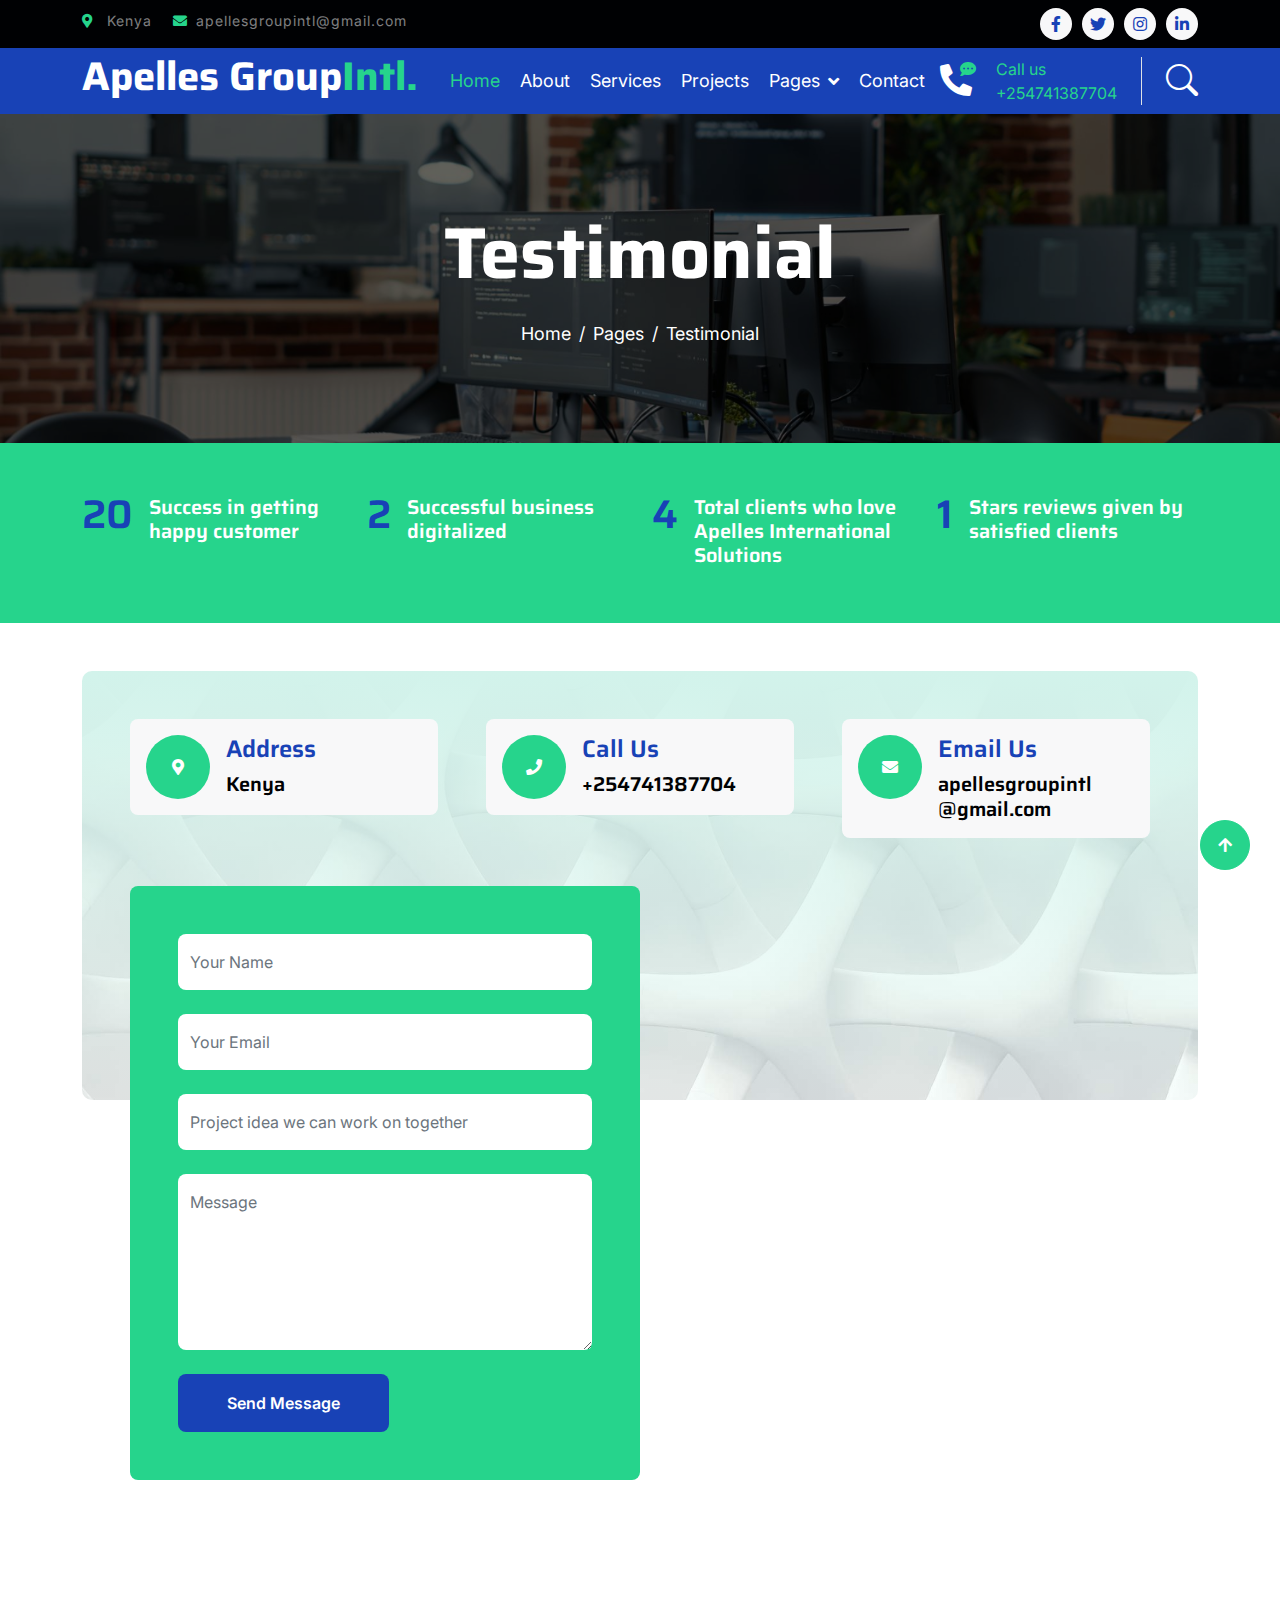
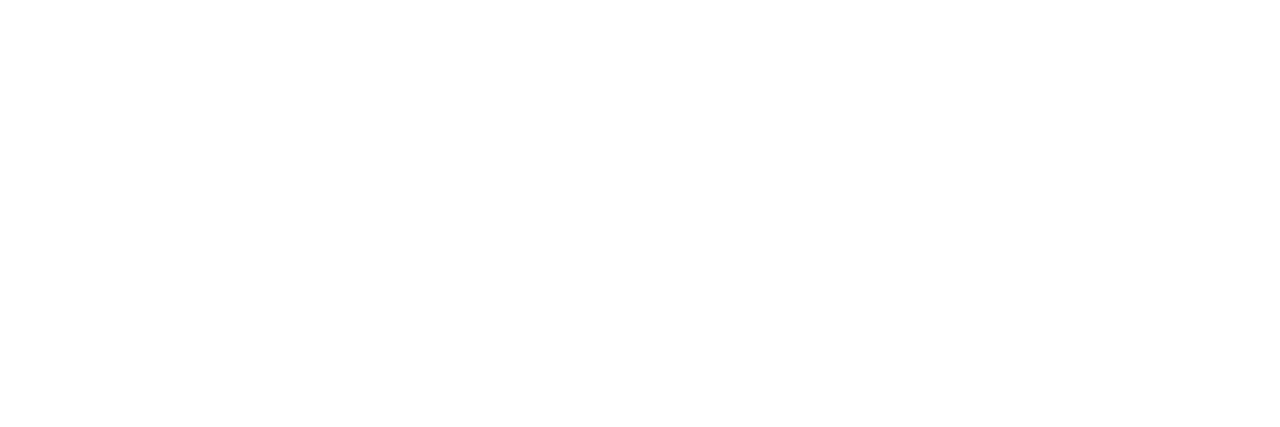
<file: testimonial.html>
<!DOCTYPE html>
<html lang="en">

    <head>
        <meta charset="utf-8">
        <title>Apelles International Solutions</title>
        <meta content="width=device-width, initial-scale=1.0" name="viewport">
        <meta content="" name="keywords">
        <meta content="" name="description">
        <link rel="icon" href="img/agi.jpg" type="image/png">

        <!-- Google Web Fonts -->
        <link rel="preconnect" href="https://fonts.googleapis.com">
        <link rel="preconnect" href="https://fonts.gstatic.com" crossorigin>
        <link href="https://fonts.googleapis.com/css2?family=Inter:wght@400;500;600&family=Saira:wght@500;600;700&display=swap" rel="stylesheet"> 

        <!-- Icon Font Stylesheet -->
        <link href="https://cdnjs.cloudflare.com/ajax/libs/font-awesome/5.10.0/css/all.min.css" rel="stylesheet">
        <link href="https://cdn.jsdelivr.net/npm/bootstrap-icons@1.4.1/font/bootstrap-icons.css" rel="stylesheet">

        <!-- Libraries Stylesheet -->
        <link href="lib/animate/animate.min.css" rel="stylesheet">
        <link href="lib/owlcarousel/assets/owl.carousel.min.css" rel="stylesheet">

        <!-- Customized Bootstrap Stylesheet -->
        <link href="css/bootstrap.min.css" rel="stylesheet">

        <!-- Template Stylesheet -->
        <link href="css/style.css" rel="stylesheet">
    </head>

    <body>
        <!-- Spinner Start -->
        <div id="spinner" class="show position-fixed translate-middle w-100 vh-100 top-50 start-50 d-flex align-items-center justify-content-center">
            <div class="spinner-grow text-primary" role="status"></div>
        </div>
        <!-- Spinner End -->

        <div class="container-fluid bg-dark py-2 d-none d-md-flex">
            <div class="container">
                <div class="d-flex justify-content-between topbar">
                    <div class="top-info">
                        <small class="me-3 text-white-50"><a href="#"><i class="fas fa-map-marker-alt me-2 text-secondary"></i></a> Kenya</small>
                        <small class="me-3 text-white-50"><a href="#"><i class="fas fa-envelope me-2 text-secondary"></i></a>apellesgroupintl@gmail.com</small>
                    </div>
                    <!--<div id="note" class="text-secondary d-none d-xl-flex"><small>Note : We help you to Grow your Business</small></div>-->
                    <div class="top-link">
                        <a href="" class="bg-light nav-fill btn btn-sm-square rounded-circle"><i class="fab fa-facebook-f text-primary"></i></a>
                        <a href="" class="bg-light nav-fill btn btn-sm-square rounded-circle"><i class="fab fa-twitter text-primary"></i></a>
                        <a href="" class="bg-light nav-fill btn btn-sm-square rounded-circle"><i class="fab fa-instagram text-primary"></i></a>
                        <a href="" class="bg-light nav-fill btn btn-sm-square rounded-circle me-0"><i class="fab fa-linkedin-in text-primary"></i></a>
                    </div>
                </div>
            </div>
        </div>
        <!-- Topbar End -->

        <!-- Navbar Start -->
        <div class="container-fluid bg-primary">
            <div class="container">
                <nav class="navbar navbar-dark navbar-expand-lg py-0">
                    <a href="index.html" class="navbar-brand">
                        <h1 class="text-white fw-bold d-block">Apelles Group<span class="text-secondary">Intl.</span> </h1>
                    </a>
                    <button type="button" class="navbar-toggler me-0" data-bs-toggle="collapse" data-bs-target="#navbarCollapse">
                        <span class="navbar-toggler-icon"></span>
                    </button>
                    <div class="collapse navbar-collapse bg-transparent" id="navbarCollapse">
                        <div class="navbar-nav ms-auto mx-xl-auto p-0">
                            <a href="index.html" class="nav-item nav-link active text-secondary">Home</a>
                            <a href="about.html" class="nav-item nav-link">About</a>
                            <a href="service.html" class="nav-item nav-link">Services</a>
                            <a href="project.html" class="nav-item nav-link">Projects</a>
                            <div class="nav-item dropdown">
                                <a href="#" class="nav-link dropdown-toggle" data-bs-toggle="dropdown">Pages</a>
                                <div class="dropdown-menu rounded">
                                    <a href="blog.html" class="dropdown-item">Our Blog</a>
                                    <a href="team.html" class="dropdown-item">Our Team</a>
                                    <a href="testimonial.html" class="dropdown-item">Testimonial</a>
                                    <a href="404.html" class="dropdown-item">404 Page</a>
                                </div>
                            </div>
                            <a href="contact.html" class="nav-item nav-link">Contact</a>
                        </div>
                    </div>
                    <div class="d-none d-xl-flex flex-shirink-0">
                        <div id="phone-tada" class="d-flex align-items-center justify-content-center me-4">
                            <a href="" class="position-relative animated tada infinite">
                                <i class="fa fa-phone-alt text-white fa-2x"></i>
                                <div class="position-absolute" style="top: -7px; left: 20px;">
                                    <span><i class="fa fa-comment-dots text-secondary"></i></span>
                                </div>
                            </a>
                        </div>
                        <div class="d-flex flex-column pe-4 border-end">
                            <!--<span class="text-white-50">Have any questions?</span>-->
                            <span class="text-secondary">Call us<br>+254741387704</span>
                        </div>
                        <div class="d-flex align-items-center justify-content-center ms-4 ">
                            <a href="#"><i class="bi bi-search text-white fa-2x"></i> </a>
                        </div>
                    </div>
                </nav>
            </div>
        </div>
        <!-- Navbar End -->

        
        <!-- Page Header Start -->
        <div class="container-fluid page-header py-5">
            <div class="container text-center py-5">
                <h1 class="display-2 text-white mb-4 animated slideInDown">Testimonial</h1>
                <nav aria-label="breadcrumb animated slideInDown">
                    <ol class="breadcrumb justify-content-center mb-0">
                        <li class="breadcrumb-item"><a href="#">Home</a></li>
                        <li class="breadcrumb-item"><a href="#">Pages</a></li>
                        <li class="breadcrumb-item" aria-current="page">Testimonial</li>
                    </ol>
                </nav>
            </div>
        </div>
        <!-- Page Header End -->


        <!-- Fact Start -->
        <div class="container-fluid bg-secondary py-5">
            <div class="container">
                <div class="row">
                    <div class="col-lg-3 wow fadeIn" data-wow-delay=".1s">
                        <div class="d-flex counter">
                            <h1 class="me-3 text-primary counter-value">99%</h1>
                            <h5 class="text-white mt-1">Success in getting happy customer</h5>
                        </div>
                    </div>
                    <div class="col-lg-3 wow fadeIn" data-wow-delay=".3s">
                        <div class="d-flex counter">
                            <h1 class="me-3 text-primary counter-value">10</h1>
                            <h5 class="text-white mt-1">Successful business digitalized</h5>
                        </div>
                    </div>
                    <div class="col-lg-3 wow fadeIn" data-wow-delay=".5s">
                        <div class="d-flex counter">
                            <h1 class="me-3 text-primary counter-value">20</h1>
                            <h5 class="text-white mt-1">Total clients who love Apelles International Solutions</h5>
                        </div>
                    </div>
                    <div class="col-lg-3 wow fadeIn" data-wow-delay=".7s">
                        <div class="d-flex counter">
                            <h1 class="me-3 text-primary counter-value">5</h1>
                            <h5 class="text-white mt-1">Stars reviews given by satisfied clients</h5>
                        </div>
                    </div>
                </div>
            </div>
        </div>
        <!-- Fact End -->


        <!-- Testimonial Start -->
        <!--<div class="container-fluid testimonial py-5 my-5">
            <div class="container py-5">
                <div class="text-center mx-auto pb-5 wow fadeIn" data-wow-delay=".3s" style="max-width: 600px;">
                    <h5 class="text-primary">Our Testimonial</h5>
                    <h1>Our Client Saying!</h1>
                </div>
                <div class="owl-carousel testimonial-carousel wow fadeIn" data-wow-delay=".5s">
                    <div class="testimonial-item border p-4">
                        <div class="d-flex align-items-center">
                            <div class="">
                                <img src="img/testimonial-1.jpg" alt="">
                            </div>
                            <div class="ms-4">
                                <h4 class="text-secondary">Client Name</h4>
                                <p class="m-0 pb-3">Profession</p>
                                <div class="d-flex pe-5">
                                    <i class="fas fa-star me-1 text-primary"></i>
                                    <i class="fas fa-star me-1 text-primary"></i>
                                    <i class="fas fa-star me-1 text-primary"></i>
                                    <i class="fas fa-star me-1 text-primary"></i>
                                    <i class="fas fa-star me-1 text-primary"></i>
                                </div>
                            </div>
                        </div>
                        <div class="border-top mt-4 pt-3">
                            <p class="mb-0">Lorem ipsum dolor sit amet elit. Sed efficitur quis purus ut interdum aliquam dolor eget urna. Nam volutpat libero sit amet leo cursus, ac viverra eros morbi quis quam mi.</p>
                        </div>
                    </div>
                    <div class="testimonial-item border p-4">
                        <div class=" d-flex align-items-center">
                            <div class="">
                                <img src="img/testimonial-2.jpg" alt="">
                            </div>
                            <div class="ms-4">
                                <h4 class="text-secondary">Client Name</h4>
                                <p class="m-0 pb-3">Profession</p>
                                <div class="d-flex pe-5">
                                    <i class="fas fa-star me-1 text-primary"></i>
                                    <i class="fas fa-star me-1 text-primary"></i>
                                    <i class="fas fa-star me-1 text-primary"></i>
                                    <i class="fas fa-star me-1 text-primary"></i>
                                    <i class="fas fa-star me-1 text-primary"></i>
                                </div>
                            </div>
                        </div>
                        <div class="border-top mt-4 pt-3">
                            <p class="mb-0">Lorem ipsum dolor sit amet elit. Sed efficitur quis purus ut interdum aliquam dolor eget urna. Nam volutpat libero sit amet leo cursus, ac viverra eros morbi quis quam mi.</p>
                        </div>
                    </div>
                    <div class="testimonial-item border p-4">
                        <div class=" d-flex align-items-center">
                            <div class="">
                                <img src="img/testimonial-3.jpg" alt="">
                            </div>
                            <div class="ms-4">
                                <h4 class="text-secondary">Client Name</h4>
                                <p class="m-0 pb-3">Profession</p>
                                <div class="d-flex pe-5">
                                    <i class="fas fa-star me-1 text-primary"></i>
                                    <i class="fas fa-star me-1 text-primary"></i>
                                    <i class="fas fa-star me-1 text-primary"></i>
                                    <i class="fas fa-star me-1 text-primary"></i>
                                    <i class="fas fa-star me-1 text-primary"></i>
                                </div>
                            </div>
                        </div>
                        <div class="border-top mt-4 pt-3">
                            <p class="mb-0">Lorem ipsum dolor sit amet elit. Sed efficitur quis purus ut interdum aliquam dolor eget urna. Nam volutpat libero sit amet leo cursus, ac viverra eros morbi quis quam mi.</p>
                        </div>
                    </div>
                    <div class="testimonial-item border p-4">
                        <div class=" d-flex align-items-center">
                            <div class="">
                                <img src="img/testimonial-4.jpg" alt="">
                            </div>
                            <div class="ms-4">
                                <h4 class="text-secondary">Client Name</h4>
                                <p class="m-0 pb-3">Profession</p>
                                <div class="d-flex pe-5">
                                    <i class="fas fa-star me-1 text-primary"></i>
                                    <i class="fas fa-star me-1 text-primary"></i>
                                    <i class="fas fa-star me-1 text-primary"></i>
                                    <i class="fas fa-star me-1 text-primary"></i>
                                    <i class="fas fa-star me-1 text-primary"></i>
                                </div>
                            </div>
                        </div>
                        <div class="border-top mt-4 pt-3">
                            <p class="mb-0">Lorem ipsum dolor sit amet elit. Sed efficitur quis purus ut interdum aliquam dolor eget urna. Nam volutpat libero sit amet leo cursus, ac viverra eros morbi quis quam mi.</p>
                        </div>
                    </div>
                </div>
            </div>
        </div>-->

        <!-- Testimonial End -->


        <!-- Footer Start -->
          <!-- Contact Start -->
        <div class="container-fluid py-5 mb-5">
            <div class="container">
                <!--<div class="text-center mx-auto pb-5 wow fadeIn" data-wow-delay=".3s" style="max-width: 600px;">
                    <h5 class="text-primary">Get In Touch</h5>
                    <h1 class="mb-3">Contact for any query</h1>
                    <p class="mb-2">The contact form is currently inactive. Get a functional and working contact form with Ajax & PHP in a few minutes. Just copy and paste the files, add a little code and you're done. <a href="https://htmlcodex.com/contact-form">Download Now</a>.</p>
                </div>-->
                <div class="contact-detail position-relative p-5">
                    <div class="row g-5 mb-5 justify-content-center">
                        <div class="col-xl-4 col-lg-6 wow fadeIn" data-wow-delay=".3s">
                            <div class="d-flex bg-light p-3 rounded">
                                <div class="flex-shrink-0 btn-square bg-secondary rounded-circle" style="width: 64px; height: 64px;">
                                    <i class="fas fa-map-marker-alt text-white"></i>
                                </div>
                                <div class="ms-3">
                                    <h4 class="text-primary">Address</h4>
                                    <a href="https://goo.gl/maps/Zd4BCynmTb98ivUJ6" target="_blank" class="h5"> Kenya</a>
                                </div>
                            </div>
                        </div>
                        <div class="col-xl-4 col-lg-6 wow fadeIn" data-wow-delay=".5s">
                            <div class="d-flex bg-light p-3 rounded">
                                <div class="flex-shrink-0 btn-square bg-secondary rounded-circle" style="width: 64px; height: 64px;">
                                    <i class="fa fa-phone text-white"></i>
                                </div>
                                <div class="ms-3">
                                    <h4 class="text-primary">Call Us</h4>
                                    <a class="h5" href="tel:+0123456789" target="_blank">+254741387704</a>
                                </div>
                            </div>
                        </div>
                        <div class="col-xl-4 col-lg-6 wow fadeIn" data-wow-delay=".7s">
                            <div class="d-flex bg-light p-3 rounded">
                                <div class="flex-shrink-0 btn-square bg-secondary rounded-circle" style="width: 64px; height: 64px;">
                                    <i class="fa fa-envelope text-white"></i>
                                </div>
                                <div class="ms-3">
                                    <h4 class="text-primary">Email Us</h4>
                                    <a class="h5" href="mailto:apellesgroupintl@gmail.com" target="_blank">apellesgroupintl<br>@gmail.com</a>
                                </div>
                            </div>
                        </div>
                    </div>
                    <!--<div class="row g-5">
                        <div class="col-lg-6 wow fadeIn" data-wow-delay=".3s">
                            <div class="p-5 h-100 rounded contact-map">
                                <iframe class="rounded w-100 h-100" src="https://www.google.com/maps/embed?pb=!1m18!1m12!1m3!1d3025.4710403339755!2d-73.82241512404069!3d40.685622471397615!2m3!1f0!2f0!3f0!3m2!1i1024!2i768!4f13.1!3m3!1m2!1s0x89c26749046ee14f%3A0xea672968476d962c!2s123rd%20St%2C%20Queens%2C%20NY%2C%20USA!5e0!3m2!1sen!2sbd!4v1686493221834!5m2!1sen!2sbd" style="border:0;" allowfullscreen="" loading="lazy" referrerpolicy="no-referrer-when-downgrade"></iframe>
                            </div>
                        </div>-->
                        <div class="col-lg-6 wow fadeIn" data-wow-delay=".5s">
                            <div class="p-5 rounded contact-form">
                                <div class="mb-4">
                                    <input type="text" class="form-control border-0 py-3" placeholder="Your Name">
                                </div>
                                <div class="mb-4">
                                    <input type="email" class="form-control border-0 py-3" placeholder="Your Email">
                                </div>
                                <div class="mb-4">
                                    <input type="text" class="form-control border-0 py-3" placeholder="Project idea we can work on together">
                                </div>
                                <div class="mb-4">
                                    <textarea class="w-100 form-control border-0 py-3" rows="6" cols="10" placeholder="Message"></textarea>
                                </div>
                                <div class="text-start">
                                    <button class="btn bg-primary text-white py-3 px-5" type="button">Send Message</button>
                                </div>
                            </div>
                        </div>
                    </div>
                </div>
            </div> 
        </div>
        <!-- Contact End -->


        <!-- Footer Start -->
         <div class="container-fluid footer bg-dark wow fadeIn" data-wow-delay=".3s">
            <div class="container pt-5 pb-4">
                <div class="row g-5">
                    <div class="col-lg-3 col-md-6">
                        <a href="index.html">
                            <h1 class="text-white fw-bold d-block">Apelles Group<span class="text-secondary">Intl.</span> </h1>
                        </a>
                        <p class="mt-4 text-light">Your Solution is With us</p>
                        <div class="d-flex hightech-link">
                            <a href="" class="btn-light nav-fill btn btn-square rounded-circle me-2"><i class="fab fa-facebook-f text-primary"></i></a>
                            <a href="" class="btn-light nav-fill btn btn-square rounded-circle me-2"><i class="fab fa-twitter text-primary"></i></a>
                            <a href="" class="btn-light nav-fill btn btn-square rounded-circle me-2"><i class="fab fa-instagram text-primary"></i></a>
                            <a href="" class="btn-light nav-fill btn btn-square rounded-circle me-0"><i class="fab fa-linkedin-in text-primary"></i></a>
                        </div>
                    </div>
                    <div class="col-lg-3 col-md-6">
                        <a href="#" class="h3 text-secondary">Short Link</a>
                        <div class="mt-4 d-flex flex-column short-link">
                            <a href="" class="mb-2 text-white"><i class="fas fa-angle-right text-secondary me-2"></i>About us</a>
                            <a href="" class="mb-2 text-white"><i class="fas fa-angle-right text-secondary me-2"></i>Contact us</a>
                            <a href="" class="mb-2 text-white"><i class="fas fa-angle-right text-secondary me-2"></i>Our Services</a>
                            <a href="" class="mb-2 text-white"><i class="fas fa-angle-right text-secondary me-2"></i>Our Projects</a>
                            <!--<a href="" class="mb-2 text-white"><i class="fas fa-angle-right text-secondary me-2"></i>Latest Blog</a>-->
                        </div>
                    </div>
                    <div class="col-lg-3 col-md-6">
                        <a href="#" class="h3 text-secondary">Help Link</a>
                        <div class="mt-4 d-flex flex-column help-link">
                            <a href="" class="mb-2 text-white"><i class="fas fa-angle-right text-secondary me-2"></i>Terms Of use</a>
                            <a href="" class="mb-2 text-white"><i class="fas fa-angle-right text-secondary me-2"></i>Privacy Policy</a>
                            <a href="" class="mb-2 text-white"><i class="fas fa-angle-right text-secondary me-2"></i>Helps</a>
                            <a href="" class="mb-2 text-white"><i class="fas fa-angle-right text-secondary me-2"></i>FQAs</a>
                            <a href="" class="mb-2 text-white"><i class="fas fa-angle-right text-secondary me-2"></i>Contact</a>
                        </div>
                    </div>
                    <div class="col-lg-3 col-md-6">
                        <a href="#" class="h3 text-secondary">Contact Us</a>
                        <div class="text-white mt-4 d-flex flex-column contact-link">
                            <a href="#" class="pb-3 text-light border-bottom border-primary"><i class="fas fa-map-marker-alt text-secondary me-2"></i>  Kenya</a>
                            <a href="#" class="py-3 text-light border-bottom border-primary"><i class="fas fa-phone-alt text-secondary me-2"></i> +254741387704</a>
                            <a href="#" class="py-3 text-light border-bottom border-primary"><i class="fas fa-envelope text-secondary me-2"></i> apellesgroupintl@gmail.con</a>
                        </div>
                    </div>
                </div>
                <hr class="text-light mt-5 mb-4">
                <div class="row">
                    <div class="col-md-6 text-center text-md-start">
                        <footer>
                            <p>&copy; <span id="year"></span> Apelles International Solutions All rights reserved.</p>
                          </footer>
                          
                          <script>
                            document.getElementById("year").textContent = new Date().getFullYear();
                          </script>
                        <!-- <span class="text-light"><a href="#" class="text-secondary"><i class="fas fa-copyright text-secondary me-2"></i>Apelles International Solutions 2023</a>, All right reserved.</span> -->
                    </div>
                    <div class="col-md-6 text-center text-md-end">
                        <!--/*** This template is free as long as you keep the footer author’s credit link/attribution link/backlink. If you'd like to use the template without the footer author’s credit link/attribution link/backlink, you can purchase the Credit Removal License from "https://htmlcodex.com/credit-removal". Thank you for your support. ***/-->
                       <!-- <span class="text-light">Designed By<a href="https://htmlcodex.com" class="text-secondary">HTML Codex</a> Distributed By <a href="https://themewagon.com">Apelles International Solutions 2023</a></span>-->
                    </div>
                </div>
            </div>
        </div>
        <!-- Footer End -->


        <!-- Back to Top -->
        <a href="#" class="btn btn-secondary btn-square rounded-circle back-to-top"><i class="fa fa-arrow-up text-white"></i></a>

        
        <!-- JavaScript Libraries -->
        <script src="https://ajax.googleapis.com/ajax/libs/jquery/3.6.4/jquery.min.js"></script>
        <script src="https://cdn.jsdelivr.net/npm/bootstrap@5.0.0/dist/js/bootstrap.bundle.min.js"></script>
        <script src="lib/wow/wow.min.js"></script>
        <script src="lib/easing/easing.min.js"></script>
        <script src="lib/waypoints/waypoints.min.js"></script>
        <script src="lib/owlcarousel/owl.carousel.min.js"></script>

        <!-- Template Javascript -->
        <script src="js/main.js"></script>
    </body>

</html>
</file>
<file: css/style.css>
/*** Spinner Start ***/

#spinner {
    opacity: 0;
    visibility: hidden;
    transition: opacity .8s ease-out, visibility 0s linear .5s;
    z-index: 99999;
 }

 #spinner.show {
     transition: opacity .8s ease-out, visibility 0s linear .0s;
     visibility: visible;
     opacity: 1;
 }

/*** Spinner End ***/


/*** Button Start ***/
.btn {
    font-weight: 600;
    transition: .5s;
}

.btn-square {
    width: 38px;
    height: 38px;
}

.btn-sm-square {
    width: 32px;
    height: 32px;
}

.btn-md-square {
    width: 46px;
    height: 46px;
}

.btn-lg-square {
    width: 58px;
    height: 58px;
}

.btn-square,
.btn-sm-square,
.btn-md-square,
.btn-lg-square {
    padding: 0;
    display: flex;
    align-items: center;
    justify-content: center;
    font-weight: normal;
}

.back-to-top {
    position: fixed;
    width: 50px;
    height: 50px;
    right: 30px;
    bottom: 30px;
    z-index: 99;
}

/*** Button End ***/


/*** Topbar Start ***/

.topbar .top-info {
    letter-spacing: 1px;
}

.topbar .top-link {
    display: flex;
    align-items: center;
    justify-content: center;
}

.topbar .top-link a {
    margin-right: 10px;
}

#note {
    width: 500px;
    overflow: hidden;
}

#note small {
    position: relative;
    display: inline-block;
    animation: mymove 5s infinite;
    animation-timing-function: all;
}

@keyframes mymove {
    from {left: -100%;}
    to {left: 100%;}
}

/*** Topbar End ***/


/*** Navbar Start ***/
.navbar .navbar-nav {
    padding: 15px 0;
}

.navbar .navbar-nav .nav-link {
    padding: 10px;
    color: var(--bs-white);
    font-size: 18px;
    outline: none;
    
}

.navbar .navbar-nav .nav-link:hover,
.navbar .navbar-nav .nav-link.active {
    color: var(--bs-secondary) !important;
}

.navbar .dropdown-toggle::after {
    border: none;
    content: "\f107";
    font-family: "font awesome 5 free";
    font-weight: 900;
    vertical-align: middle;
    margin-left: 8px;
}

@media (min-width: 992px) {
    .navbar .nav-item .dropdown-menu {
        display: block;
        visibility: hidden;
        top: 100%;
        transform: rotateX(-75deg);
        transform-origin: 0% 0%;
        transition: .5s;
        opacity: 0;
    }
}

.navbar .nav-item:hover .dropdown-menu {
    transform: rotateX(0deg);
    visibility: visible;
    transition: .5s;
    opacity: 1;
}

/*** Navbar End ***/


/*** Carousel Start ***/

.carousel-item {
    position: relative;
}

.carousel-item::after {
    content: "";
    width: 100%;
    height: 100%;
    position: absolute;
    top: 0;
    left: 0;
    background: rgba(0, 0, 0, .6);
}

.carousel-caption {
    height: 100%;
    display: flex;
    align-items: center;
    justify-content: center;
    z-index: 1;
}

.carousel-item p {
    max-width: 700px;
    margin: 0 auto 35px auto;
}

.carousel-control-prev {
    width: 90px;
    height: 60px;
    position: absolute;
    top: 50%;
    left: 0;
    background: var(--bs-orange);
    border-radius: 0 50px 50px 0;
    opacity: 1;
}

.carousel-control-prev:hover {
    background: var(--bs-secondary);
    transition: .8s;
}

.carousel-control-next {
    width: 90px;
    height: 60px;
    position: absolute;
    top: 50%;
    right: 0;
    background: var(--bs-orange);
    border-radius: 50px 0 0 50px;
    opacity: 1;
}

.carousel-control-next:hover {
    background: var(--bs-secondary);
    transition: .8s;
}

.carousel-caption .carousel-content a button.carousel-content-btn1 {
    background: var(--bs-secondary);
    color: var(--bs-primary);
    opacity: 1;
    border: 0;
    border-radius: 20px;
}

.carousel-caption .carousel-content a button.carousel-content-btn1:hover {
    background: var(--bs-primary);
    color: #ffffff;
    border: 0;
    opacity: 1;
    transition: 1s;
    border-radius: 20px;
}

.carousel-caption .carousel-content a button.carousel-content-btn2 {
    background: var(--bs-orange);
    color: var(--bs-white);
    opacity: 1;
    border: 0;
    border-radius: 20px;
}

.carousel-caption .carousel-content a button.carousel-content-btn2:hover {
    background: var(--bs-secondary);
    color: var(--bs-primary);
    border: 0;
    opacity: 1;
    transition: 1s;
    border-radius: 20px;
}

#carouselId .carousel-indicators li {
    width: 30px;
    height: 10px;
    background: var(--bs-orange);
    margin: 10px;
    border-radius: 30px;
    opacity: 1;
}

#carouselId .carousel-indicators li:hover {
    background: var(--bs-secondary);
    opacity: 1;
}

@media (max-width: 992px) {
    .carousel-item {
        min-height: 500px;
    }
    
    .carousel-item img {
        min-height: 500px;
        object-fit: cover;
    }

    .carousel-item h1 {
        font-size: 40px !important;
    }

    .carousel-item p {
        font-size: 16px !important;
    }
}

@media (max-width: 768px) {
    .carousel-item {
        min-height: 400px;
    }
    
    .carousel-item img {
        min-height: 400px;
        object-fit: cover;
    }

    .carousel-item h1 {
        font-size: 28px !important;
    }

    .carousel-item p {
        font-size: 14px !important;
    }
}

.page-header {
    background: linear-gradient(rgba(0, 0, 0, .6), rgba(0, 0, 0, .6)), url(../img/carousel-1.jpg) center center no-repeat;
    background-size: cover;
}

.page-header .breadcrumb-item+.breadcrumb-item::before {
    color: var(--bs-white);
}

.page-header .breadcrumb-item,
.page-header .breadcrumb-item a {
    font-size: 18px;
    color: var(--bs-white);
}

/*** Carousel End ***/


/*** Services Start ***/

.services .services-item {
    box-shadow: 0 0 60px rgba(0, 0, 0, .2);
    width: 100%;
    height: 100%;
    border-radius: 10px;
    padding: 10px 0;
    position: relative;
}


.services-content::after {
    position: absolute;
    content: "";
    width: 100%;
    height: 0;
    top: 0;
    left: 0;
    border-radius: 10px 10px 0 0;
    background: var(--bs-orange);
    transition: .5s;
}

.services-content::after {
    top: 0;
    bottom: auto;
    border-radius: 10px 10px 10px 10px;
}

.services-item:hover .services-content::after {
    height: 100%;
    opacity: 1;
    transition: .5s;
}

.services-item:hover .services-content-icon {
    position: relative;
    z-index: 2;
}

.services-item .services-content-icon i,
.services-item .services-content-icon p {
    transition: .5s;
}

.services-item:hover .services-content-icon i {
    color: var(--bs-primary) !important;
}

.services-item:hover .services-content-icon p {
    color: var(--bs-white);
}

/*** Services End ***/


/*** Project Start ***/

.project-img {
    position: relative;
    padding: 15px;
}

.project-img::before {
    content: "";
    position: absolute;
    width: 150px;
    height: 150px;
    top: 0;
    left: 0;
    background: var(--bs-secondary);
    border-radius: 10px;
    opacity: 1;
    z-index: -1;
    transition: .5s;
}

.project-img::after {
    content: "";
    width: 150px;
    height: 150px;
    position: absolute;
    right: 0;
    bottom: 0;
    background: var(--bs-orange);
    border-radius: 10px;
    opacity: 1;
    z-index: -1;
    transition: .5s;
}

.project-content {
    position: absolute;
    width: 100%;
    height: 100%;
    top: 0;
    left: 0;
    display: flex;
    align-items: center;
    justify-content: center;
    opacity: 0;
}

.project-content a {
    display: inline-block;
    padding: 20px 25px;
    background: var(--bs-orange);
    border-radius: 10px;
}

.project-item:hover .project-content {
    opacity: 1;
    transition: .5s;
}

.project-item:hover .project-img::before,
.project-item:hover .project-img::after {
    opacity: 0;
}

/*** Project End ***/


/*** Blog Start ***/
.blog-item .blog-btn {
    z-index: 2;
}

.blog-btn .blog-btn-icon {
    height: 50px;
    position: relative;
    overflow: hidden;
}

.blog-btn-icon .blog-icon-2 {
    display: flex;
    position: absolute;
    top: 6px;
    left: -140px;
    
}

.blog-btn-icon:hover .blog-icon-2 {
    transition: 1s;
    left: 5px;
    top: 6px;
    padding-bottom: 5px;
}
.blog-icon-1 {
    position: relative;
    top: -4px;
}
.blog-btn-icon:hover .blog-icon-1 {
    top: 0;
    right: -140px;
    transition: 1s;
}

/*** Blog End ***/


/*** Team Start ***/

.team-item {
    border-top: 30px solid var(--bs-orange) !important;
    background: rgba(239, 239, 241, 0.8);
}

.team-content::before {
    height: 200px;
    display: block;
    content: "";
    position: relative;
    top: -101px;
    background: var(--bs-orange);
    clip-path: polygon(50% 50%, 100% 50%, 50% 100%, 0% 50%);
    padding: 60px;
    opacity: 1;
}

.team-img-icon {
    position: relative;
    margin-top: -200px;
    padding: 30px;
    padding-bottom: 0;
}

.team-img {
    border: 15px solid var(--bs-white);
}

.team-img img {
    border: 10px solid var(--bs-orange);
    transition: .5s;
}

.team-item:hover h4 {
    color: var(--bs-primary);
    transition: .5s;
}

.team-item:hover .team-img img {
    transform: scale(1.05);
    border: 10px solid var(--bs-primary);
}

.team-carousel .owl-stage {
    position: relative;
    width: 100%;
    height: 100%;
}

.team-carousel .owl-nav {
    position: absolute;
    top: -100px;
    right: 50px;
    display: flex;
}

.team-carousel .owl-nav .owl-prev,
.team-carousel .owl-nav .owl-next {
    width: 56px;
    height: 56px;
    border-radius: 56px;
    margin-left: 15px;
    background: var(--bs-primary);
    color: var(--bs-white);
    display: flex;
    align-items: center;
    justify-content: center;
    transition: .5s;
}

.team-carousel .owl-nav .owl-prev:hover,
.team-carousel .owl-nav .owl-next:hover {
    background: var(--bs-primary);
    color: var(--bs-white);
}

@media (max-width: 992px) {
    .team-carousel {
        margin-top: 3rem;
    }

    .team-carousel .owl-nav {
        top: -85px;
        left: 50%;
        right: auto;
        transform: translateX(-50%);
        margin-left: -15px;
    }
}

/*** Team End ***/


/*** Testimonial Start ***/

.testimonial-item {
    background: #e3f0eb;

}

.testimonial-carousel .owl-dots {
    margin-top: 15px;
    display: flex;
    align-items: flex-end;
    justify-content: center;
}

.testimonial-carousel .owl-dot {
    position: relative;
    display: inline-block;
    margin: 0 5px;
    width: 15px;
    height: 15px;
    background: #c1dad0;
    border-radius: 15px;
    transition: .5s;
}

.testimonial-carousel .owl-dot.active {
    width: 30px;
    background: var(--bs-primary);
}

.testimonial-carousel .owl-item.center {
    position: relative;
    z-index: 1;
}

.testimonial-carousel .owl-item .testimonial-item {
    transition: .5s;
}

.testimonial-carousel .owl-item.center .testimonial-item {
    background: #FFFFFF !important;
    box-shadow: 0 0 30px #DDDDDD;
}

/*** Testimonial End ***/


/*** Contact Start ***/
.contact-detail::before {
    position: absolute;
    content: "";
    height: 50%;
    width: 100%;
    top: 0;
    left: 0;
    background: linear-gradient(rgb(210, 243, 235, 1), rgba(230, 250, 245, .3)), url(../img/background.jpg) center center no-repeat;
    background-size: cover;
    border-radius: 10px;
    z-index: -1;
}

.contact-map {
    background: #26d48c;
}

.contact-form {
    background: #26d48c;
}

/*** Contact End ***/


/*** Footer Start ***/

.footer .short-link a,
.footer .help-link a,
.footer .contact-link a {
    transition: .5s;
}

.footer .short-link a:hover,
.footer .help-link a:hover,
.footer .contact-link a:hover {
    letter-spacing: 1px;
}

.footer .hightech-link a:hover {
    background: var(--bs-secondary);
    border: 0;
}

/*** Footer End ***/
</file>
